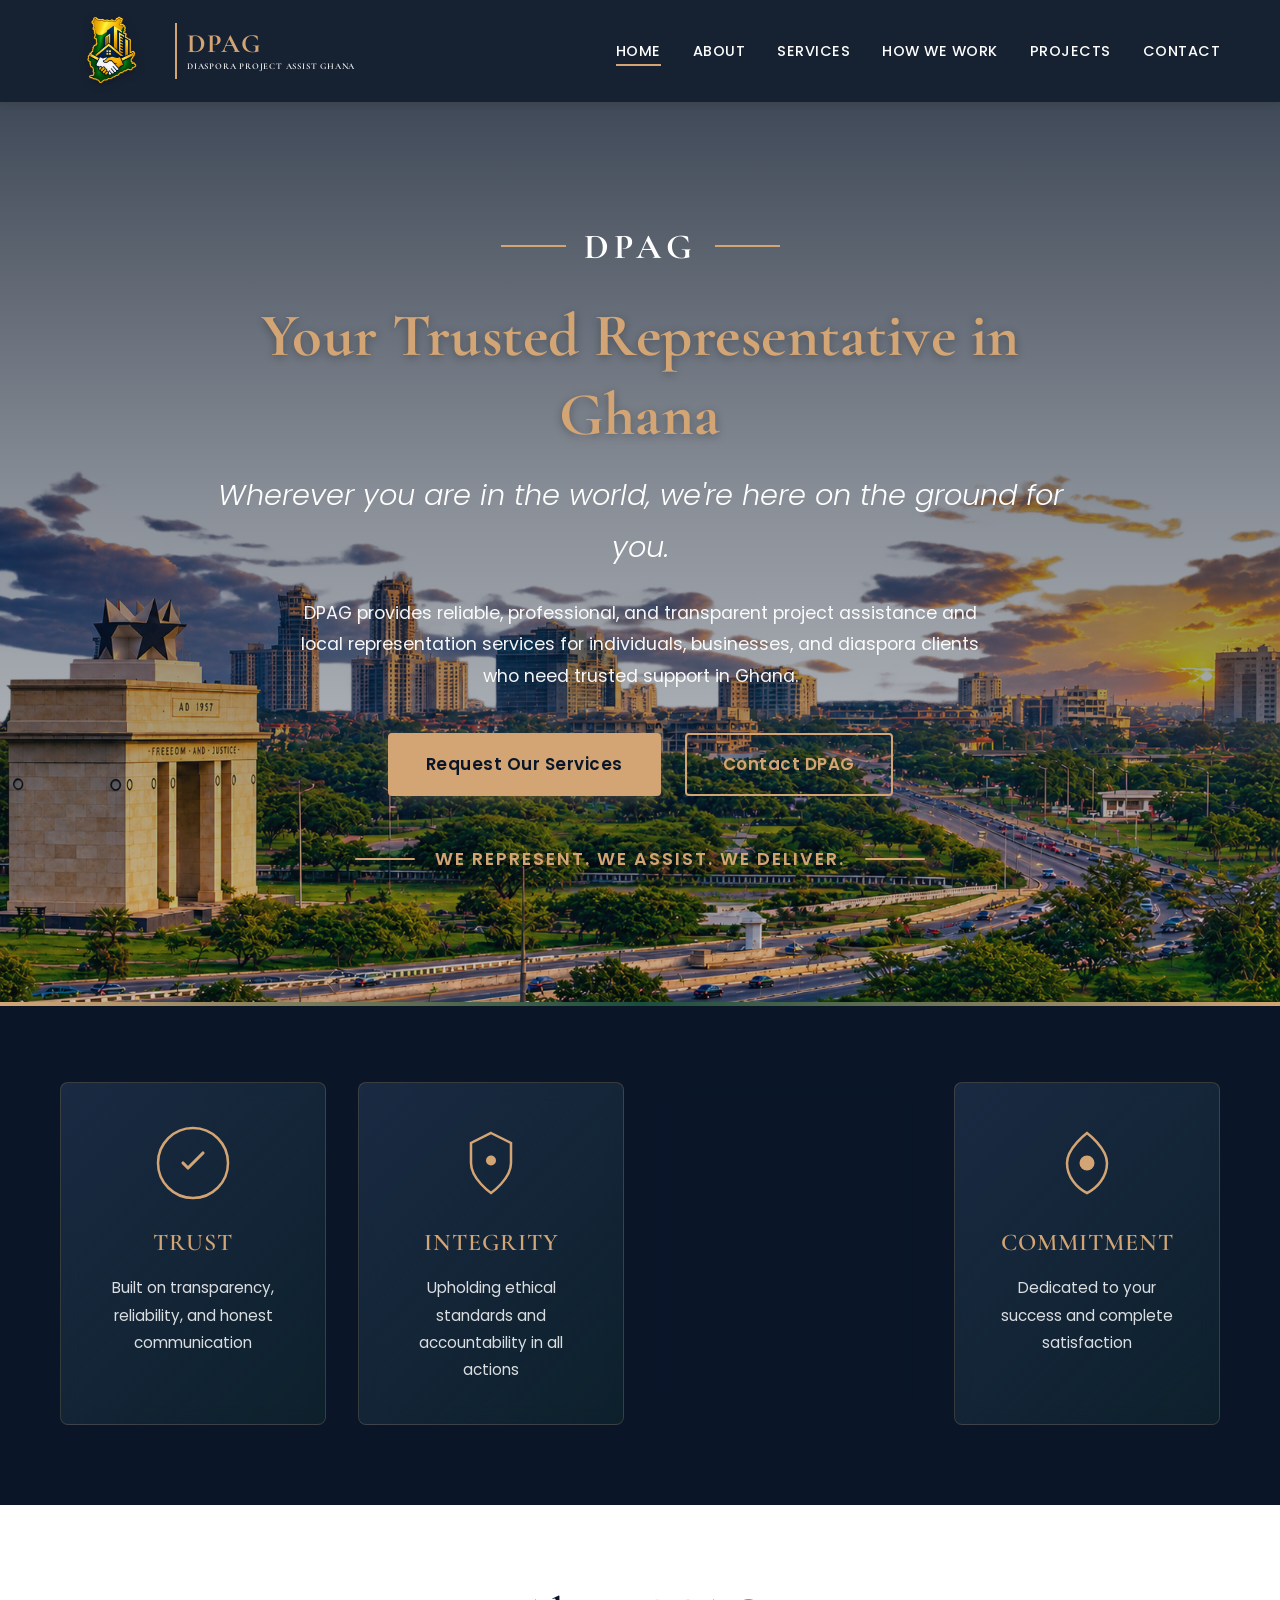
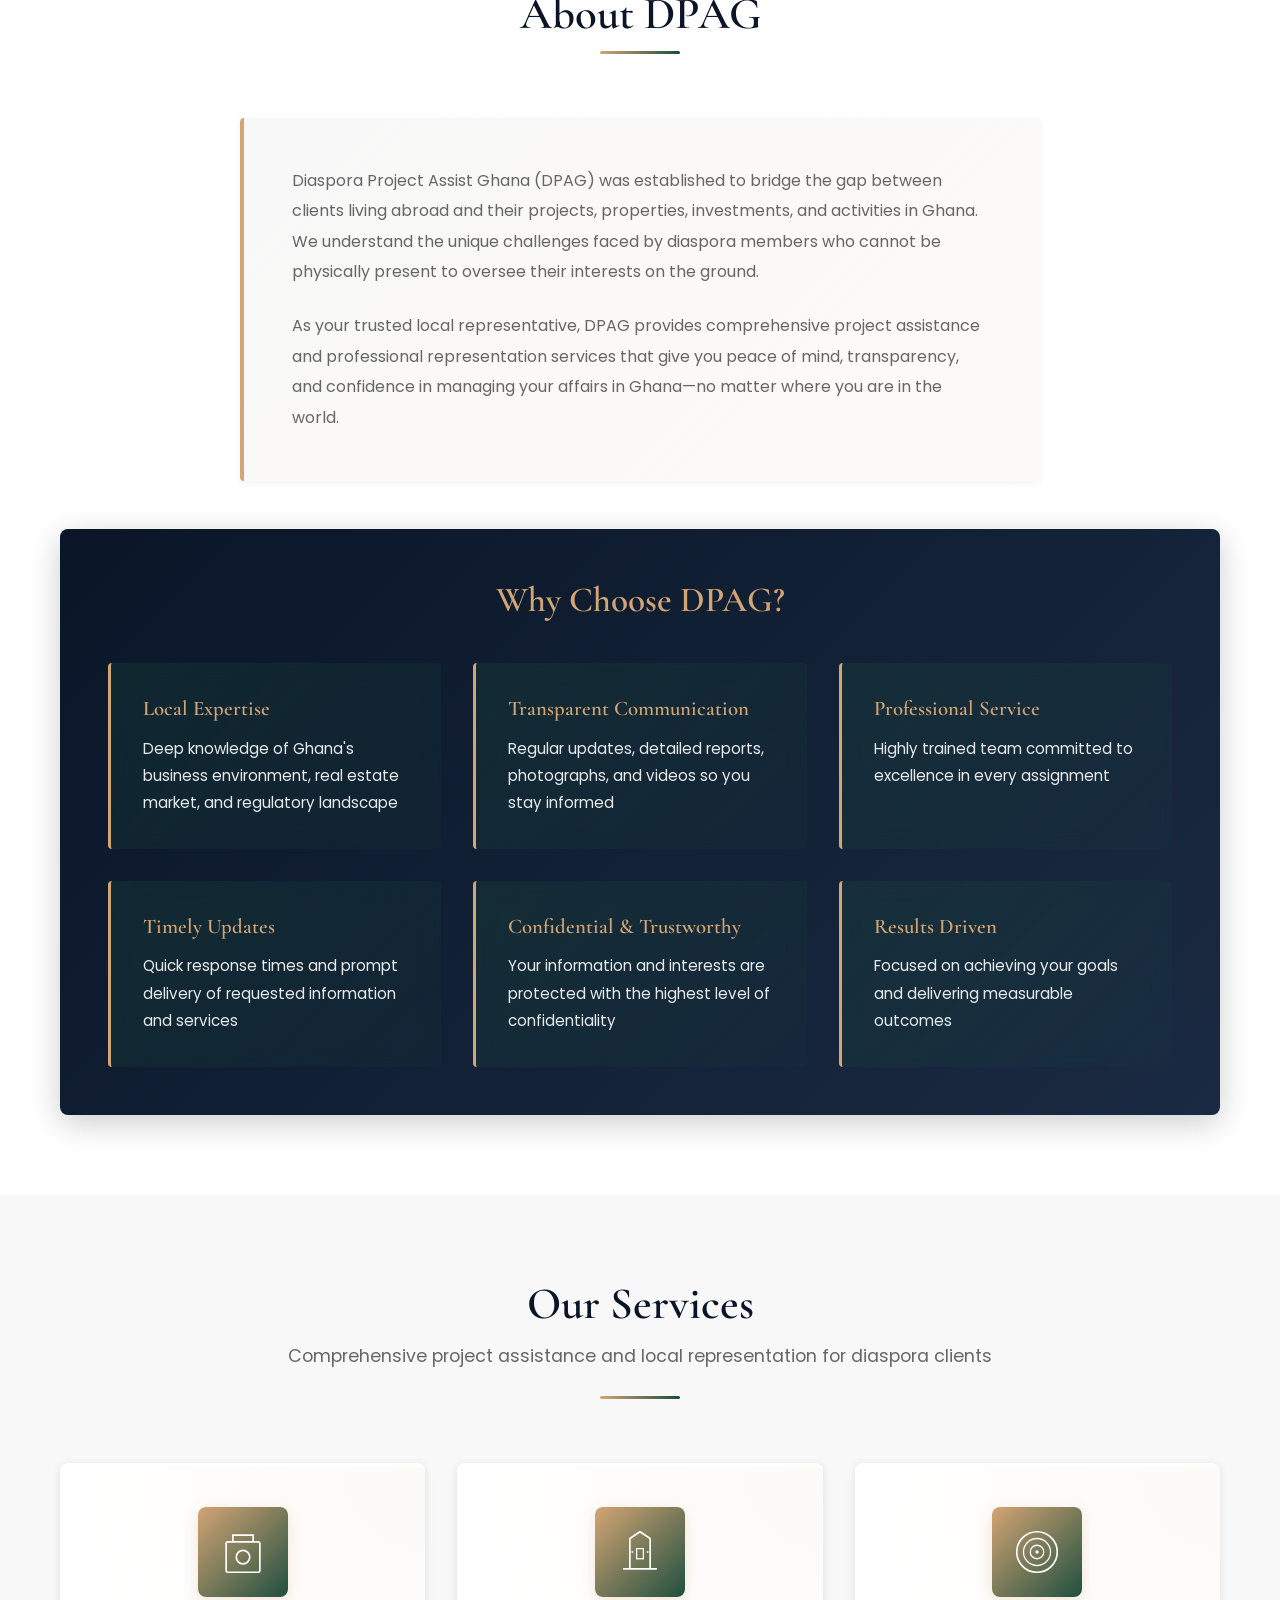
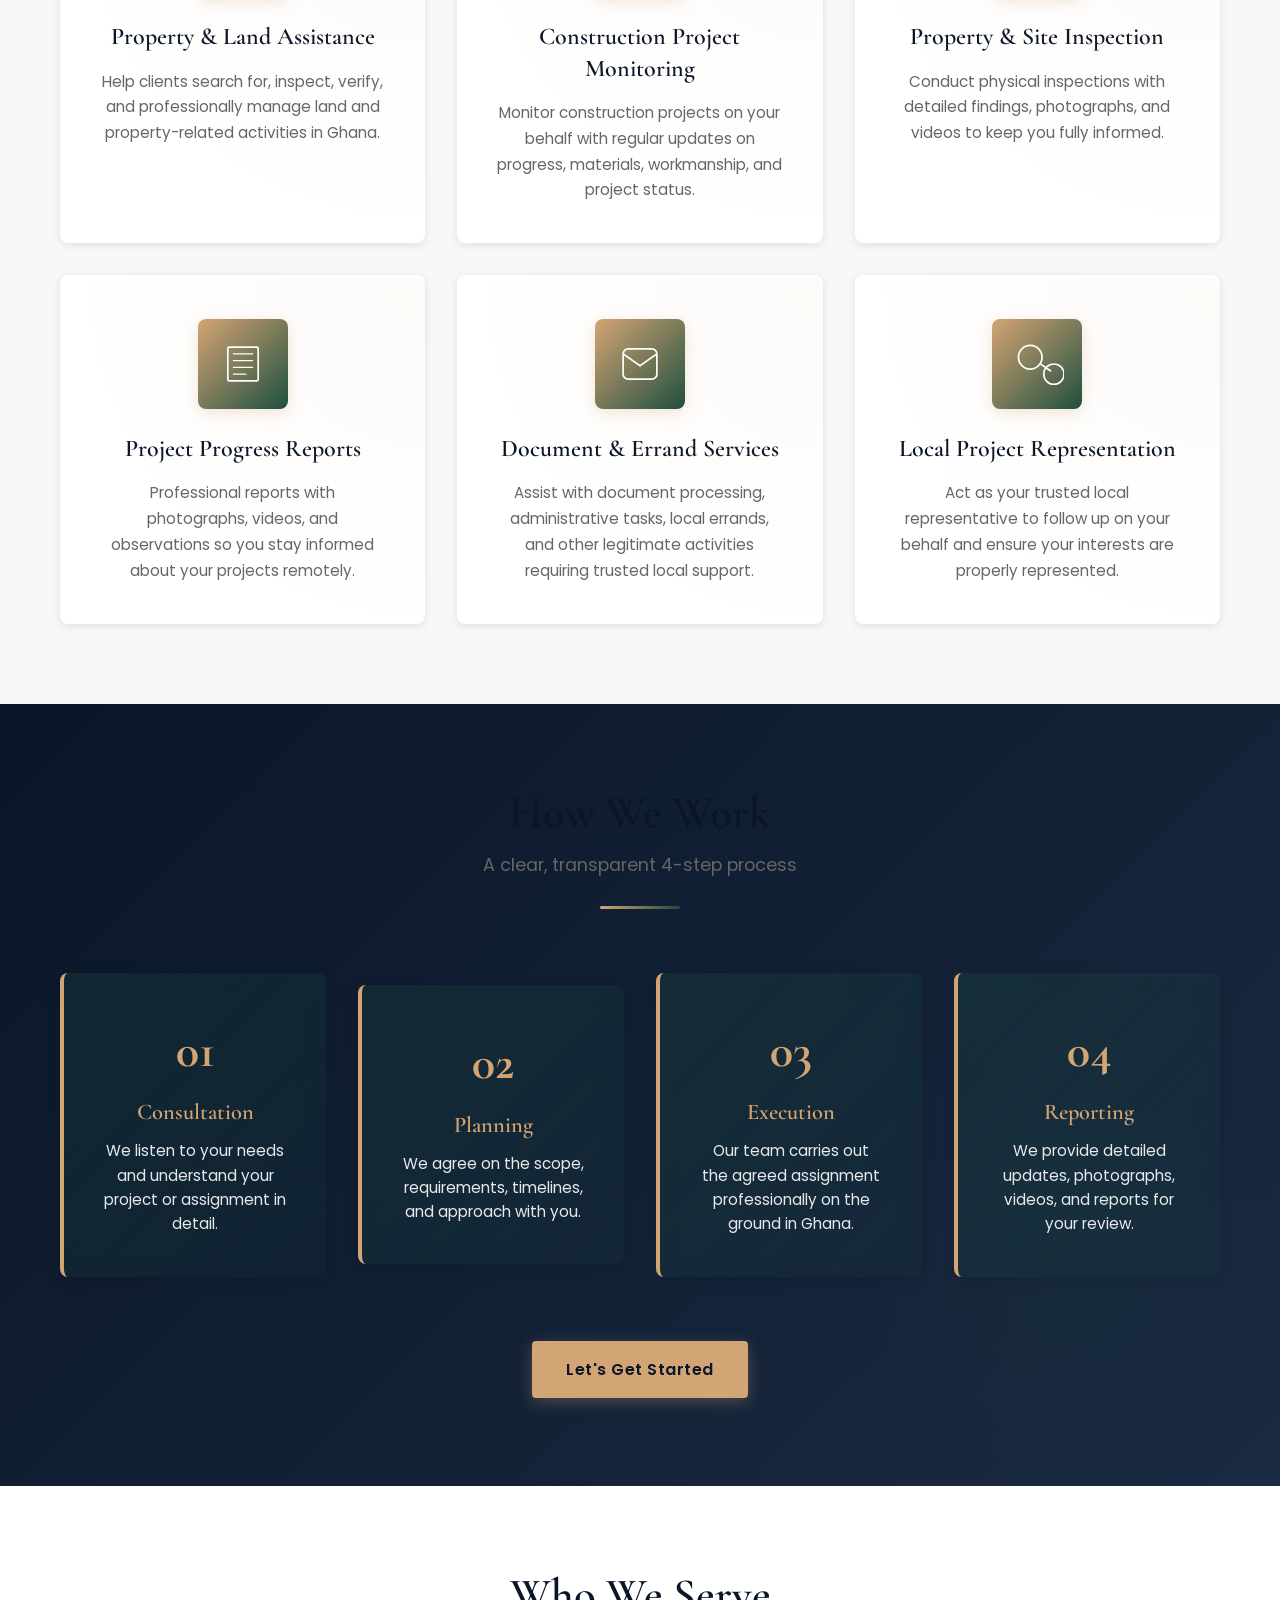
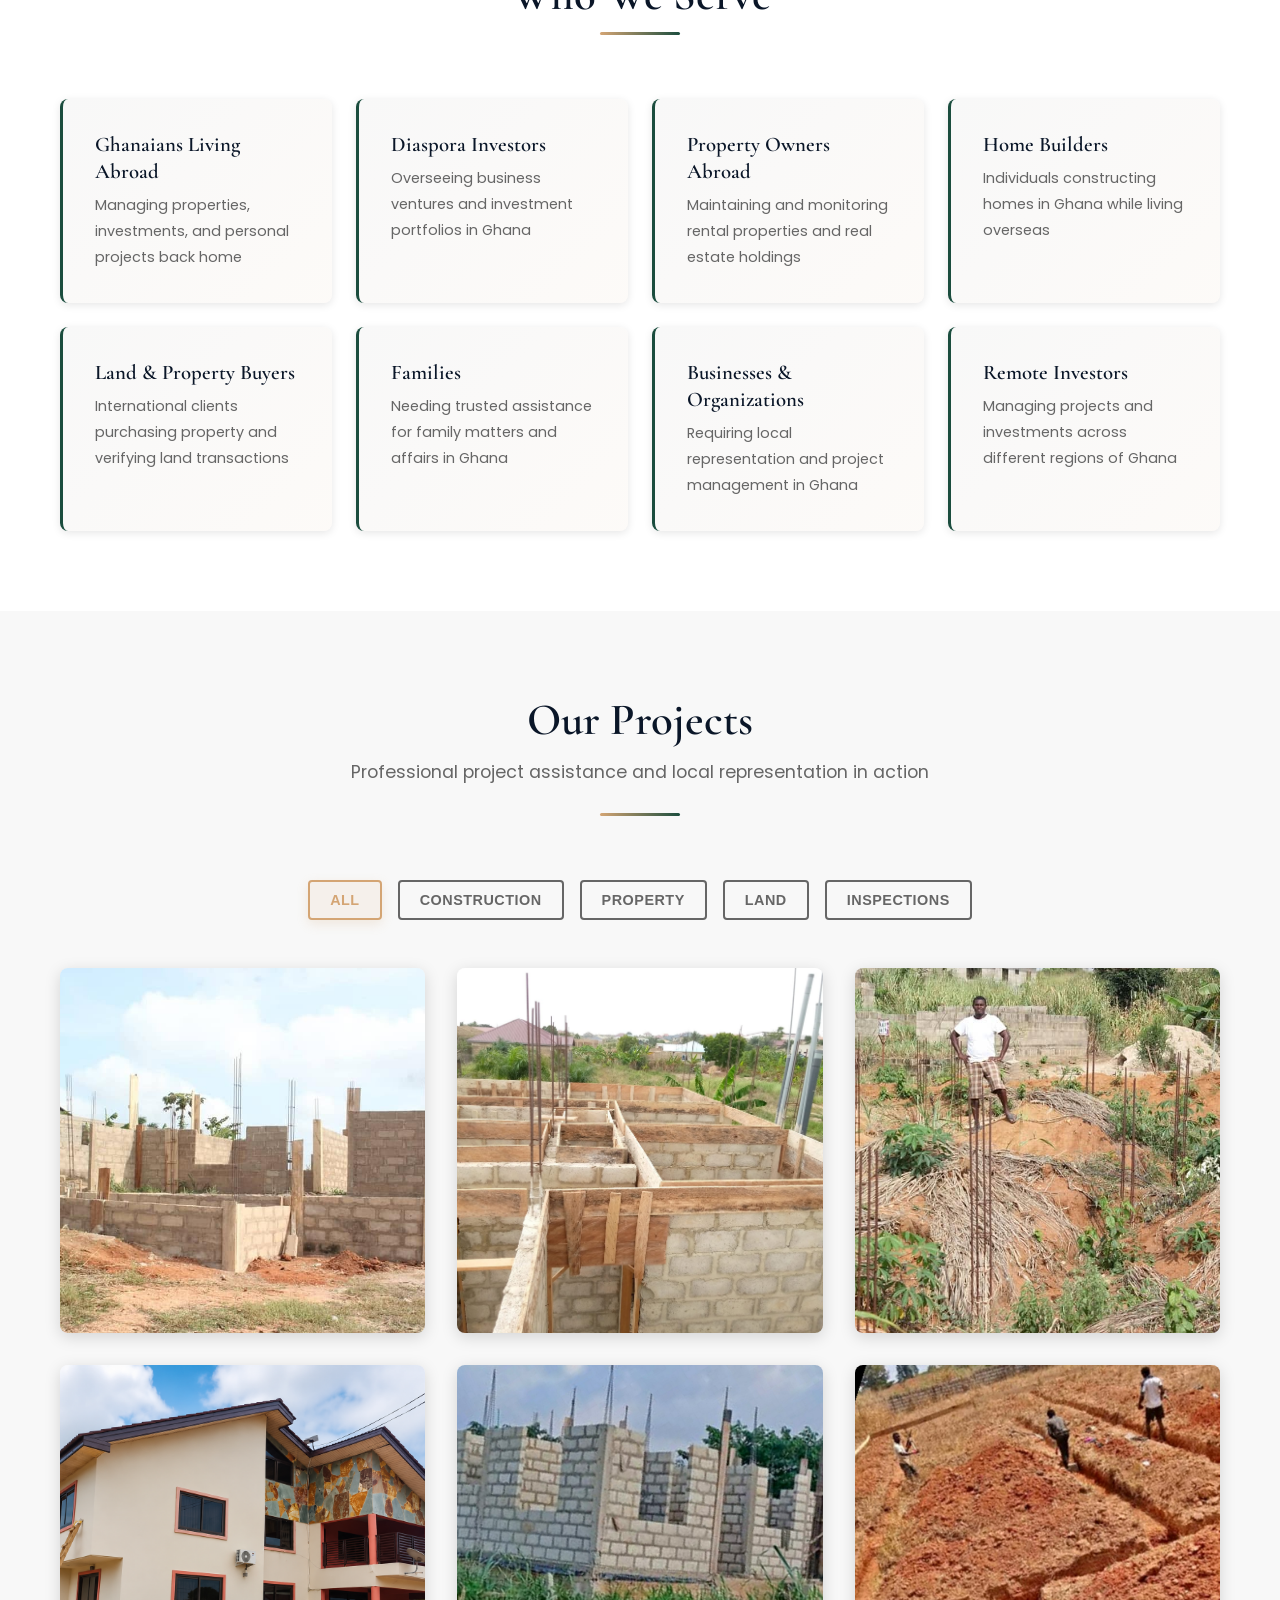
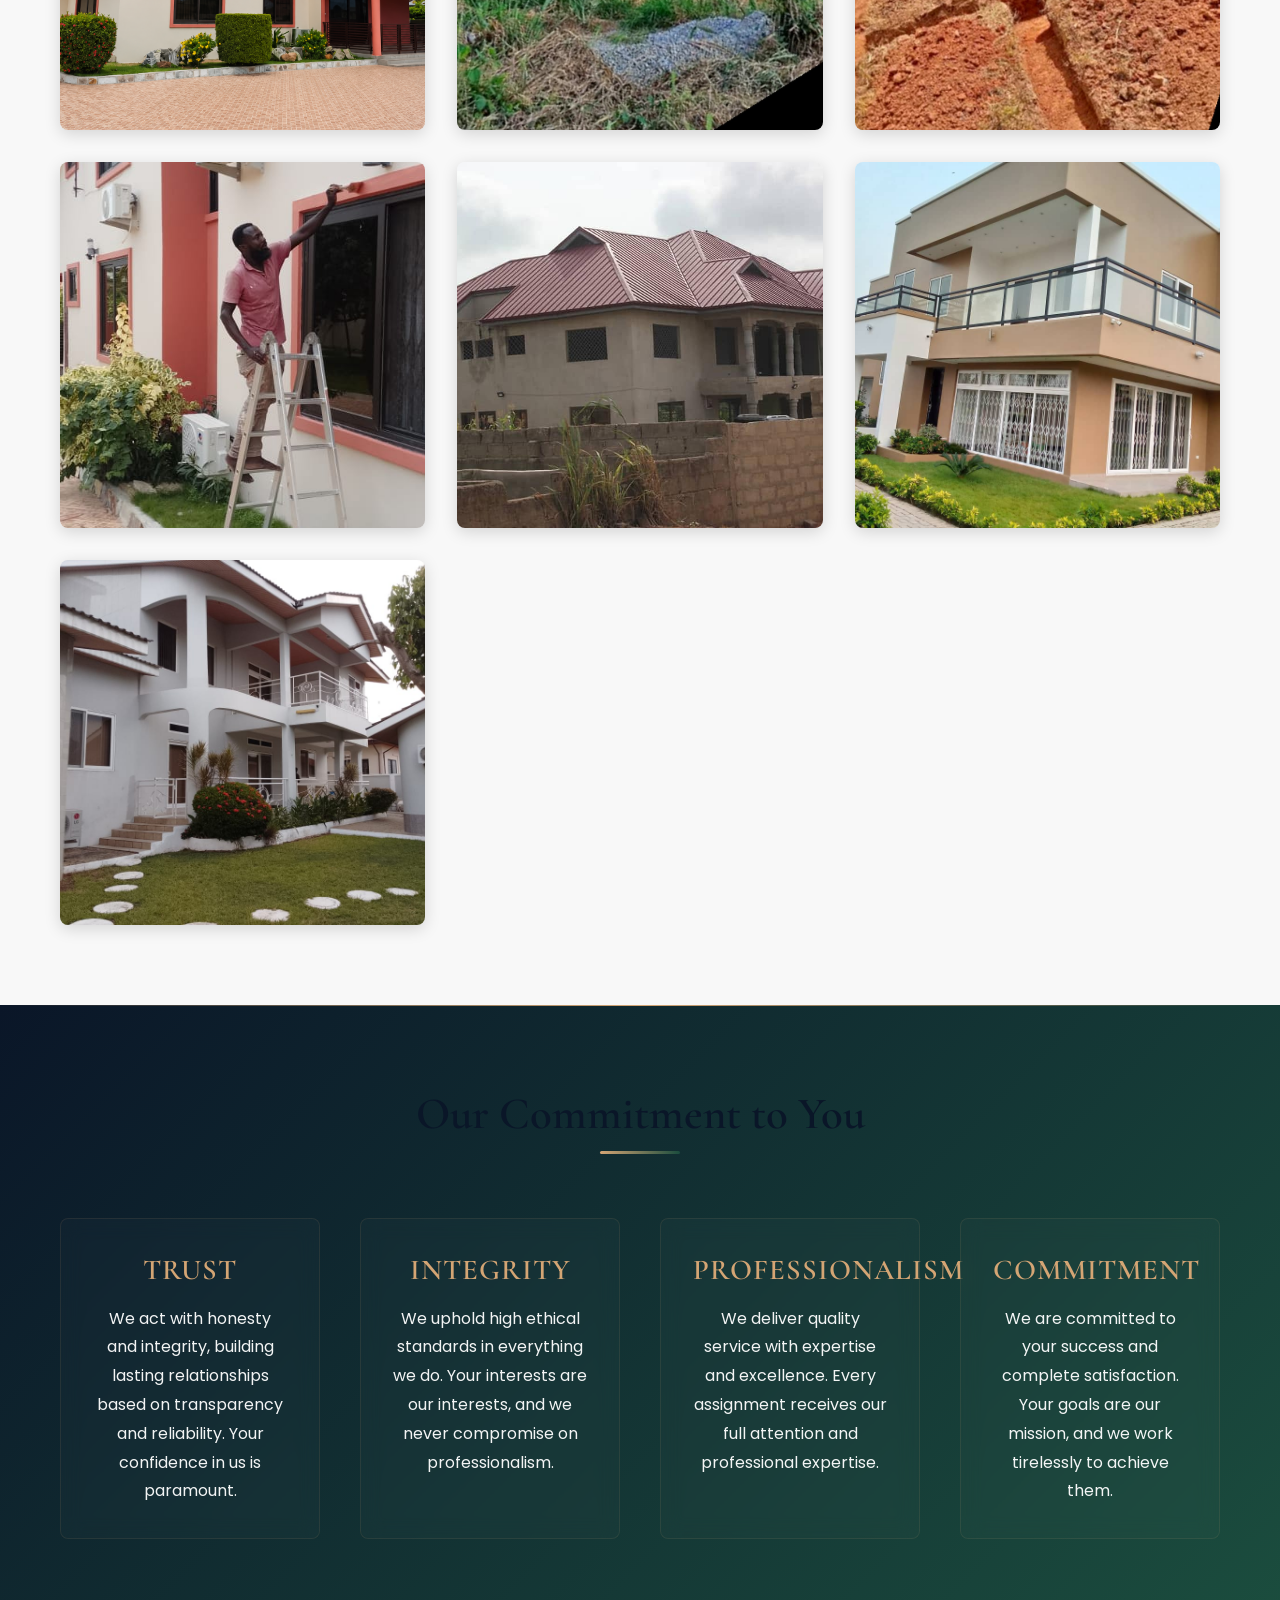
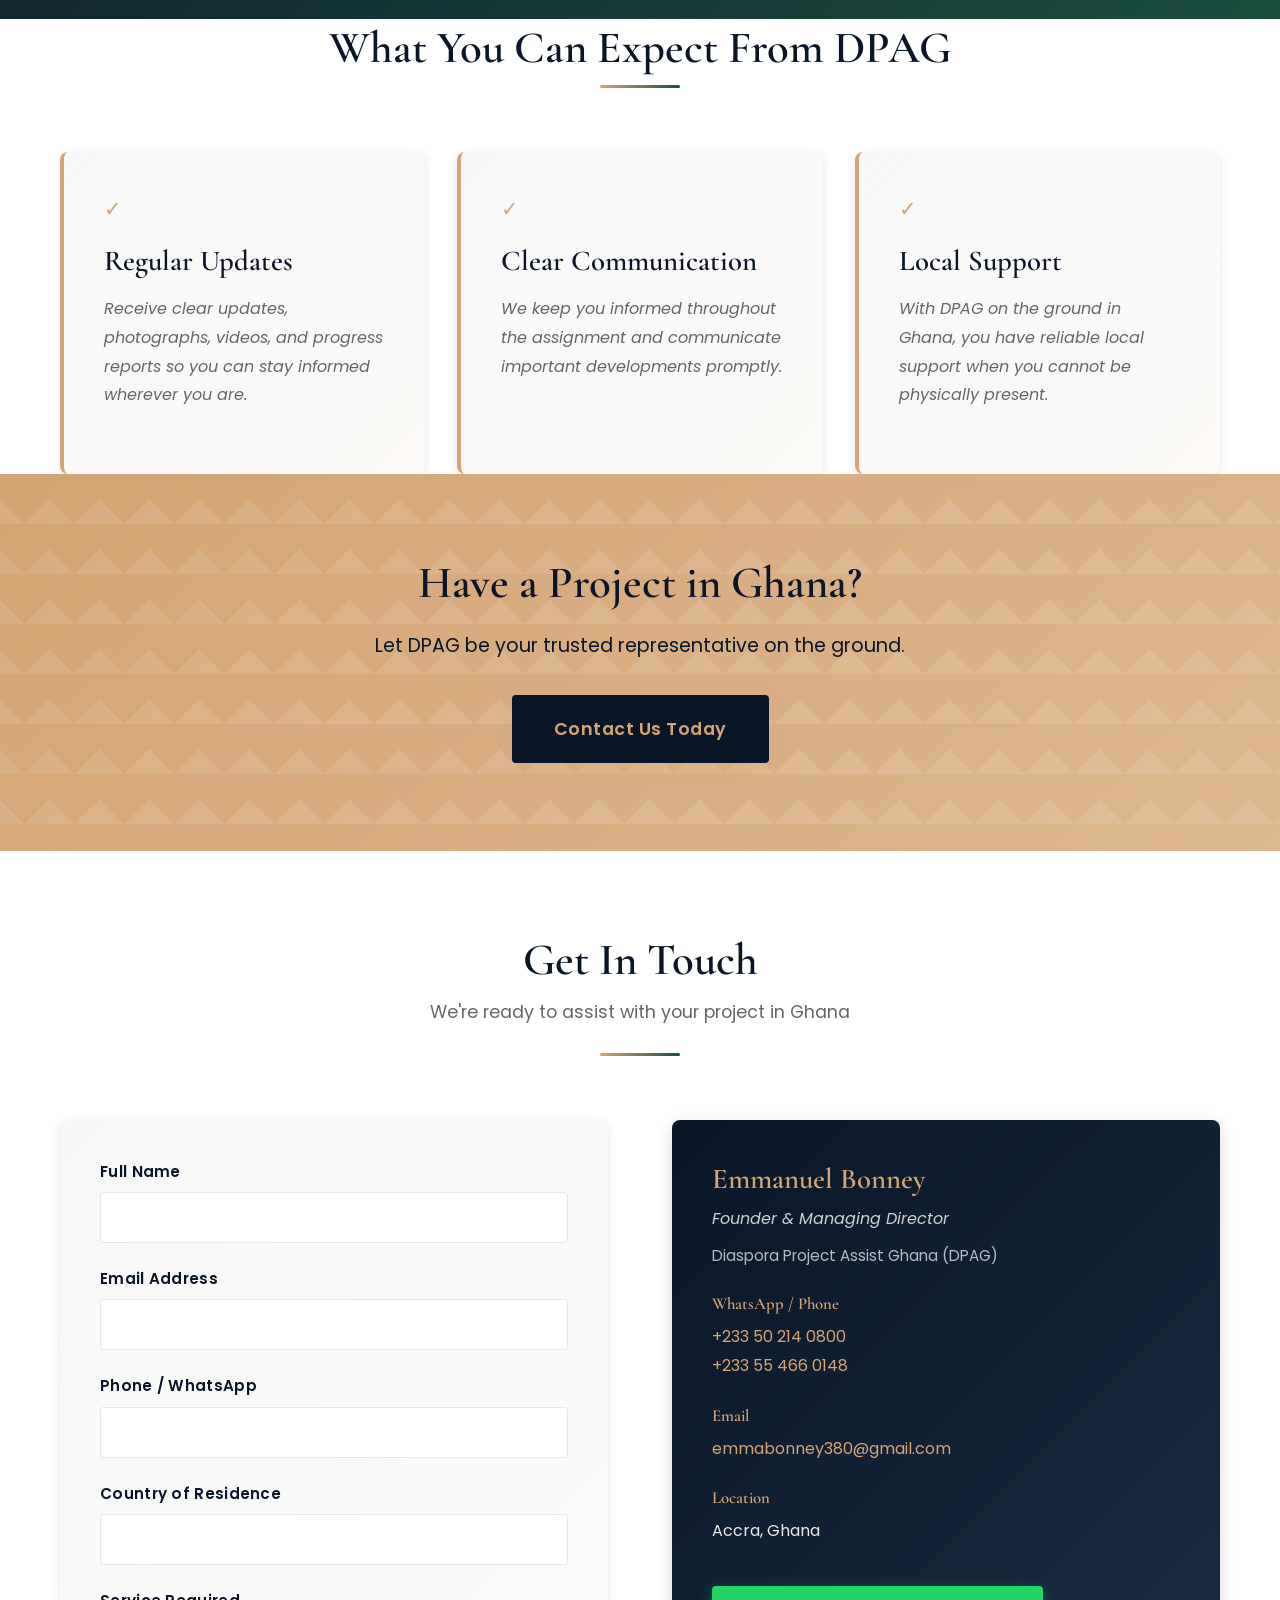
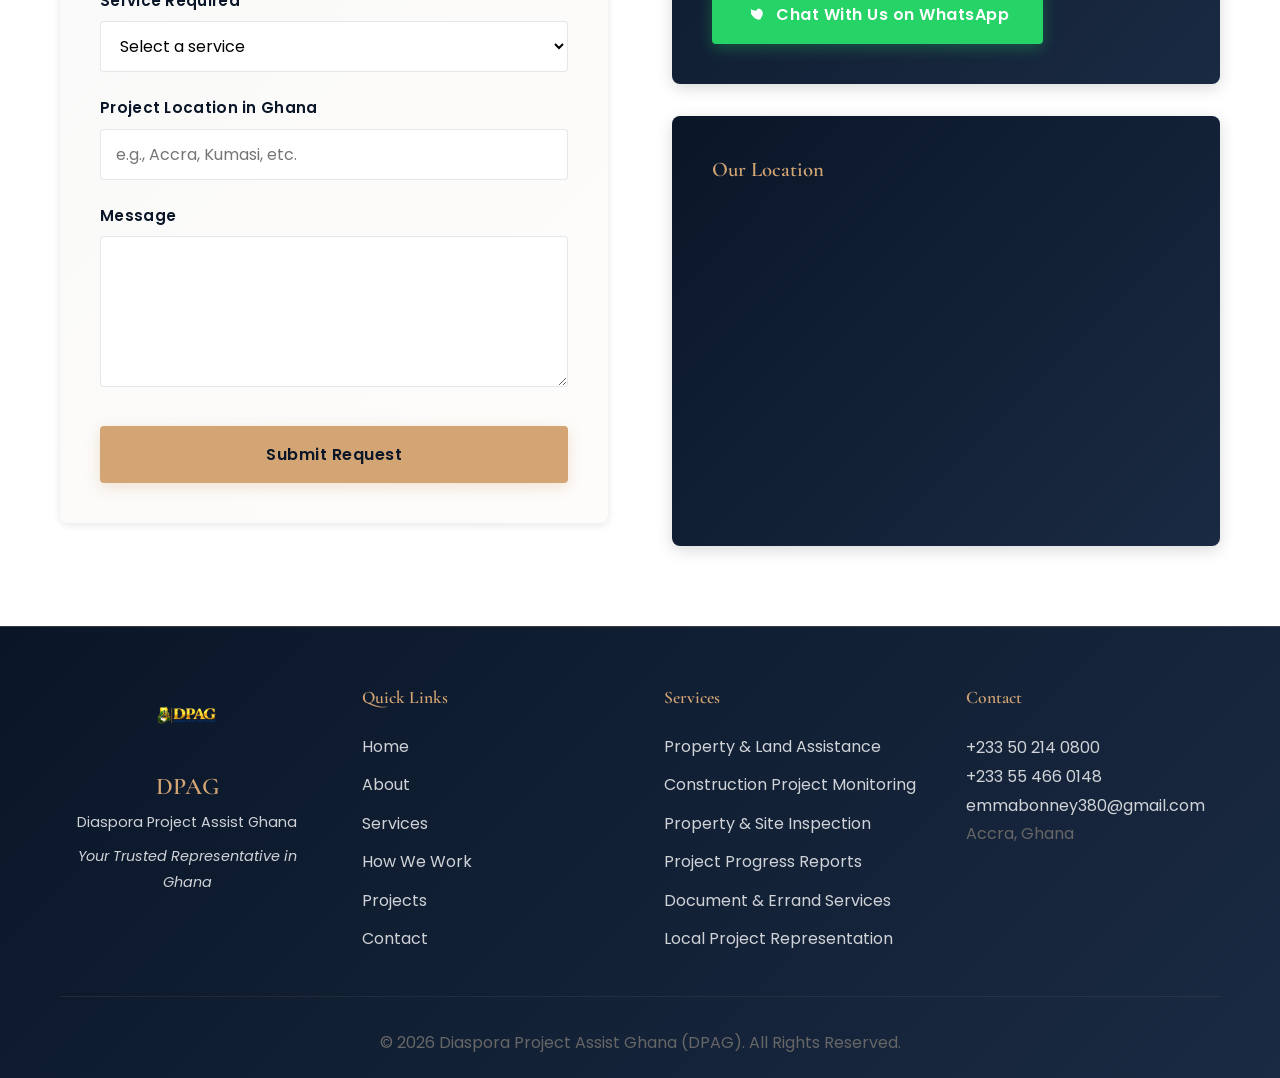
<file: index.html>
<!DOCTYPE html>
<html lang="en">
<head>
    <meta charset="UTF-8">
    <meta name="viewport" content="width=device-width, initial-scale=1.0">
    <meta name="description" content="DPAG - Your Trusted Representative in Ghana. Professional project assistance and local representation for diaspora clients.">
    <meta name="keywords" content="Ghana, diaspora, project assistance, property management, local representation, construction monitoring">
    <meta name="author" content="DPAG - Diaspora Project Assist Ghana">
    
    <!-- Open Graph / Facebook -->
    <meta property="og:type" content="website">
    <meta property="og:url" content="https://emmabonney380-art.github.io/dpag-website/">
    <meta property="og:title" content="DPAG - Your Trusted Representative in Ghana">
    <meta property="og:description" content="Professional project assistance and local representation services for diaspora clients in Ghana.">
    <meta property="og:image" content="https://emmabonney380-art.github.io/dpag-website/assets/dpag-og-image.jpg">
    
    <!-- Twitter -->
    <meta property="twitter:card" content="summary_large_image">
    <meta property="twitter:url" content="https://emmabonney380-art.github.io/dpag-website/">
    <meta property="twitter:title" content="DPAG - Your Trusted Representative in Ghana">
    <meta property="twitter:description" content="Professional project assistance and local representation services for diaspora clients in Ghana.">
    <meta property="twitter:image" content="https://emmabonney380-art.github.io/dpag-website/assets/dpag-og-image.jpg">
    
    <title>DPAG - Your Trusted Representative in Ghana</title>
    <link rel="icon" type="image/x-icon" href="assets/favicon.ico">
    <link rel="stylesheet" href="styles.css">
    <link rel="preconnect" href="https://fonts.googleapis.com">
    <link rel="preconnect" href="https://fonts.gstatic.com" crossorigin>
    <link href="https://fonts.googleapis.com/css2?family=Cormorant+Garamond:wght@400;600;700&family=Poppins:wght@300;400;500;600;700&display=swap" rel="stylesheet">
</head>
<body>
    <!-- Navigation -->
    <nav class="navbar">
        <div class="container">
            <div class="navbar-content">
              <div class="logo"> 
<img src="logo/new transparent logo.png" alt="Ghana Map" class="logo-img">
    <span class="logo-divider"></span>
    <div class="logo-name">
        <span class="logo-text">DPAG</span>
        <span class="logo-tagline">DIASPORA PROJECT ASSIST GHANA</span>
    </div>
</div>               
                
                 <button class="menu-toggle" id="menuToggle">
                    <span></span>
                    <span></span>
                    <span></span>
                </button>
                <ul class="nav-menu" id="navMenu">
                    <li><a href="#home">Home</a></li>
                    <li><a href="#about">About</a></li>
                    <li><a href="#services">Services</a></li>
                    <li><a href="#process">How We Work</a></li>
                    <li><a href="#gallery">Projects</a></li>
                    <li><a href="#contact">Contact</a></li>
                </ul>
            </div>
        </div>
    </nav>

    <!-- Hero Section -->
    <section id="home" class="hero">
        <div class="hero-background">
<img src="assets/Ghana-cityscape-transparent.png" alt="Modern Ghanaian cityscape" class="hero-image">
            <div class="hero-overlay"></div>
        </div>
        <div class="container">
            <div class="hero-content">
               <div class="hero-logo-section">
    <span class="hero-line"></span>
    <span class="hero-logo-text">DPAG</span>
    <span class="hero-line"></span>
</div>                
    <h1 class="hero-headline">Your Trusted Representative in Ghana</h1>
     <p class="hero-subheadline">Wherever you are in the world, we're here on the ground for you.</p>
    <p class="hero-description">
                    DPAG provides reliable, professional, and transparent project assistance and local representation services for individuals, businesses, and diaspora clients who need trusted support in Ghana.
                </p>
                <div class="hero-ctas">
                    <a href="#contact" class="btn btn-primary">Request Our Services</a>
                    <a href="#contact" class="btn btn-secondary">Contact DPAG</a>
                </div>
                <div class="trust-statement">
                    <div class="gold-line"></div>
                    <p>WE REPRESENT. WE ASSIST. WE DELIVER.</p>
                    <div class="gold-line"></div>
                </div>
            </div>
        </div>
    </section>

    <!-- Trust Values Section -->
    <section class="trust-values">
        <div class="container">
            <div class="values-grid">
                <div class="value-card">
                    <div class="value-icon trust-icon">
                        <svg viewBox="0 0 64 64" fill="none" xmlns="http://www.w3.org/2000/svg">
                            <circle cx="32" cy="32" r="28" stroke="currentColor" stroke-width="2"/>
                            <path d="M24 32L28 36L40 24" stroke="currentColor" stroke-width="2.5" stroke-linecap="round" stroke-linejoin="round"/>
                        </svg>
                    </div>
                    <h3>TRUST</h3>
                    <p>Built on transparency, reliability, and honest communication</p>
                </div>
                <div class="value-card">
                    <div class="value-icon integrity-icon">
                        <svg viewBox="0 0 64 64" fill="none" xmlns="http://www.w3.org/2000/svg">
                            <path d="M32 8L48 16V32C48 44.8 32 56 32 56C32 56 16 44.8 16 32V16L32 8Z" stroke="currentColor" stroke-width="2"/>
                            <circle cx="32" cy="30" r="4" fill="currentColor"/>
                        </svg>
                    </div>
                    <h3>INTEGRITY</h3>
                    <p>Upholding ethical standards and accountability in all actions</p>
                </div>
                <div class="value-card">
                    <div class="value-icon professionalism-icon">
                        <svg viewBox="0 0 64 64" fill="none" xmlns="http://www.w3.org/2000/svg">
                            <path d="M32 8L48 16V48H16V16L32 8Z" stroke="currentColor" stroke-width="2"/>
                            <line x1="24" y1="28" x2="40" y2="28" stroke="currentColor" stroke-width="1.5"/>
                            <line x1="24" y1="36" x2="40" y2="36" stroke="currentColor" stroke-width="1.5"/>
                            <line x1="24" y1="44" x2="32" y2="44" stroke="currentColor" stroke-width="1.5"/>
                        </svg>
                    </div>
                    <h3>PROFESSIONALISM</h3>
                    <p>Delivering quality service with expertise and excellence</p>
                </div>
                <div class="value-card">
                    <div class="value-icon commitment-icon">
                        <svg viewBox="0 0 64 64" fill="none" xmlns="http://www.w3.org/2000/svg">
                            <path d="M32 8C32 8 16 20 16 32C16 43.05 23.72 52 32 56C40.28 52 48 43.05 48 32C48 20 32 8 32 8Z" stroke="currentColor" stroke-width="2"/>
                            <circle cx="32" cy="32" r="6" fill="currentColor"/>
                        </svg>
                    </div>
                    <h3>COMMITMENT</h3>
                    <p>Dedicated to your success and complete satisfaction</p>
                </div>
            </div>
        </div>
    </section>

    <!-- About Section -->
    <section id="about" class="about">
        <div class="container">
            <div class="section-header">
                <h2>About DPAG</h2>
                <div class="header-accent"></div>
            </div>
            
            <div class="about-content">
                <div class="about-text">
                    <p>
                        Diaspora Project Assist Ghana (DPAG) was established to bridge the gap between clients living abroad and their projects, properties, investments, and activities in Ghana. We understand the unique challenges faced by diaspora members who cannot be physically present to oversee their interests on the ground.
                    </p>
                    <p>
                        As your trusted local representative, DPAG provides comprehensive project assistance and professional representation services that give you peace of mind, transparency, and confidence in managing your affairs in Ghana—no matter where you are in the world.
                    </p>
                </div>
            </div>

            <div class="why-choose">
                <h3>Why Choose DPAG?</h3>
                <div class="choose-grid">
                    <div class="choose-item">
                        <h4>Local Expertise</h4>
                        <p>Deep knowledge of Ghana's business environment, real estate market, and regulatory landscape</p>
                    </div>
                    <div class="choose-item">
                        <h4>Transparent Communication</h4>
                        <p>Regular updates, detailed reports, photographs, and videos so you stay informed</p>
                    </div>
                    <div class="choose-item">
                        <h4>Professional Service</h4>
                        <p>Highly trained team committed to excellence in every assignment</p>
                    </div>
                    <div class="choose-item">
                        <h4>Timely Updates</h4>
                        <p>Quick response times and prompt delivery of requested information and services</p>
                    </div>
                    <div class="choose-item">
                        <h4>Confidential & Trustworthy</h4>
                        <p>Your information and interests are protected with the highest level of confidentiality</p>
                    </div>
                    <div class="choose-item">
                        <h4>Results Driven</h4>
                        <p>Focused on achieving your goals and delivering measurable outcomes</p>
                    </div>
                </div>
            </div>
        </div>
    </section>

    <!-- Services Section -->
    <section id="services" class="services">
        <div class="container">
            <div class="section-header">
                <h2>Our Services</h2>
                <p class="section-subtitle">Comprehensive project assistance and local representation for diaspora clients</p>
                <div class="header-accent"></div>
            </div>

            <div class="services-grid">
                <div class="service-card">
                    <div class="service-icon">
                        <svg viewBox="0 0 64 64" fill="none" xmlns="http://www.w3.org/2000/svg">
                            <rect x="12" y="20" width="40" height="36" stroke="currentColor" stroke-width="2" rx="2"/>
                            <path d="M20 20V12H44V20" stroke="currentColor" stroke-width="2"/>
                            <circle cx="32" cy="38" r="8" stroke="currentColor" stroke-width="2"/>
                        </svg>
                    </div>
                    <h3>Property & Land Assistance</h3>
                    <p>Help clients search for, inspect, verify, and professionally manage land and property-related activities in Ghana.</p>
                </div>

                <div class="service-card">
                    <div class="service-icon">
                        <svg viewBox="0 0 64 64" fill="none" xmlns="http://www.w3.org/2000/svg">
                            <path d="M12 52H52M20 52V16L32 8L44 16V52" stroke="currentColor" stroke-width="2" stroke-linejoin="round"/>
                            <rect x="28" y="28" width="8" height="12" stroke="currentColor" stroke-width="1.5"/>
                            <line x1="24" y1="32" x2="22" y2="32" stroke="currentColor" stroke-width="1.5"/>
                            <line x1="40" y1="32" x2="42" y2="32" stroke="currentColor" stroke-width="1.5"/>
                        </svg>
                    </div>
                    <h3>Construction Project Monitoring</h3>
                    <p>Monitor construction projects on your behalf with regular updates on progress, materials, workmanship, and project status.</p>
                </div>

                <div class="service-card">
                    <div class="service-icon">
                        <svg viewBox="0 0 64 64" fill="none" xmlns="http://www.w3.org/2000/svg">
                            <circle cx="32" cy="32" r="24" stroke="currentColor" stroke-width="2"/>
                            <circle cx="32" cy="32" r="16" stroke="currentColor" stroke-width="1.5"/>
                            <circle cx="32" cy="32" r="8" stroke="currentColor" stroke-width="1.5"/>
                            <circle cx="32" cy="32" r="2" fill="currentColor"/>
                        </svg>
                    </div>
                    <h3>Property & Site Inspection</h3>
                    <p>Conduct physical inspections with detailed findings, photographs, and videos to keep you fully informed.</p>
                </div>

                <div class="service-card">
                    <div class="service-icon">
                        <svg viewBox="0 0 64 64" fill="none" xmlns="http://www.w3.org/2000/svg">
                            <rect x="14" y="12" width="36" height="40" stroke="currentColor" stroke-width="2" rx="2"/>
                            <line x1="20" y1="20" x2="44" y2="20" stroke="currentColor" stroke-width="1.5"/>
                            <line x1="20" y1="28" x2="44" y2="28" stroke="currentColor" stroke-width="1.5"/>
                            <line x1="20" y1="36" x2="44" y2="36" stroke="currentColor" stroke-width="1.5"/>
                            <line x1="20" y1="44" x2="36" y2="44" stroke="currentColor" stroke-width="1.5"/>
                        </svg>
                    </div>
                    <h3>Project Progress Reports</h3>
                    <p>Professional reports with photographs, videos, and observations so you stay informed about your projects remotely.</p>
                </div>

                <div class="service-card">
                    <div class="service-icon">
                        <svg viewBox="0 0 64 64" fill="none" xmlns="http://www.w3.org/2000/svg">
                            <path d="M12 20C12 16.69 14.69 14 18 14H46C49.31 14 52 16.69 52 20V44C52 47.31 49.31 50 46 50H18C14.69 50 12 47.31 12 44V20Z" stroke="currentColor" stroke-width="2"/>
                            <path d="M12 20L32 34L52 20" stroke="currentColor" stroke-width="2" stroke-linejoin="round"/>
                        </svg>
                    </div>
                    <h3>Document & Errand Services</h3>
                    <p>Assist with document processing, administrative tasks, local errands, and other legitimate activities requiring trusted local support.</p>
                </div>

                <div class="service-card">
                    <div class="service-icon">
                        <svg viewBox="0 0 64 64" fill="none" xmlns="http://www.w3.org/2000/svg">
                            <circle cx="24" cy="24" r="14" stroke="currentColor" stroke-width="2"/>
                            <circle cx="52" cy="44" r="12" stroke="currentColor" stroke-width="2"/>
                            <path d="M36 32L48 40" stroke="currentColor" stroke-width="2" stroke-linecap="round"/>
                        </svg>
                    </div>
                    <h3>Local Project Representation</h3>
                    <p>Act as your trusted local representative to follow up on your behalf and ensure your interests are properly represented.</p>
                </div>
            </div>
        </div>
    </section>

    <!-- Process Section -->
    <section id="process" class="process">
        <div class="container">
            <div class="section-header">
                <h2>How We Work</h2>
                <p class="section-subtitle">A clear, transparent 4-step process</p>
                <div class="header-accent"></div>
            </div>

            <div class="process-steps">
                <div class="process-step">
                    <div class="step-number">01</div>
                    <h3>Consultation</h3>
                    <p>We listen to your needs and understand your project or assignment in detail.</p>
                </div>

                <div class="process-connector"></div>

                <div class="process-step">
                    <div class="step-number">02</div>
                    <h3>Planning</h3>
                    <p>We agree on the scope, requirements, timelines, and approach with you.</p>
                </div>

                <div class="process-connector"></div>

                <div class="process-step">
                    <div class="step-number">03</div>
                    <h3>Execution</h3>
                    <p>Our team carries out the agreed assignment professionally on the ground in Ghana.</p>
                </div>

                <div class="process-connector"></div>

                <div class="process-step">
                    <div class="step-number">04</div>
                    <h3>Reporting</h3>
                    <p>We provide detailed updates, photographs, videos, and reports for your review.</p>
                </div>
            </div>

            <div class="process-cta">
                <a href="#contact" class="btn btn-primary">Let's Get Started</a>
            </div>
        </div>
    </section>

    <!-- Who We Serve Section -->
    <section class="who-we-serve">
        <div class="container">
            <div class="section-header">
                <h2>Who We Serve</h2>
                <div class="header-accent"></div>
            </div>

            <div class="serve-grid">
                <div class="serve-item">
                    <h4>Ghanaians Living Abroad</h4>
                    <p>Managing properties, investments, and personal projects back home</p>
                </div>
                <div class="serve-item">
                    <h4>Diaspora Investors</h4>
                    <p>Overseeing business ventures and investment portfolios in Ghana</p>
                </div>
                <div class="serve-item">
                    <h4>Property Owners Abroad</h4>
                    <p>Maintaining and monitoring rental properties and real estate holdings</p>
                </div>
                <div class="serve-item">
                    <h4>Home Builders</h4>
                    <p>Individuals constructing homes in Ghana while living overseas</p>
                </div>
                <div class="serve-item">
                    <h4>Land & Property Buyers</h4>
                    <p>International clients purchasing property and verifying land transactions</p>
                </div>
                <div class="serve-item">
                    <h4>Families</h4>
                    <p>Needing trusted assistance for family matters and affairs in Ghana</p>
                </div>
                <div class="serve-item">
                    <h4>Businesses & Organizations</h4>
                    <p>Requiring local representation and project management in Ghana</p>
                </div>
                <div class="serve-item">
                    <h4>Remote Investors</h4>
                    <p>Managing projects and investments across different regions of Ghana</p>
                </div>
            </div>
        </div>
    </section>

    <!-- Gallery Section -->
   <section id="gallery" class="gallery">
    <div class="container">
        <div class="section-header">
            <h2>Our Projects</h2>
            <p class="section-subtitle">Professional project assistance and local representation in action</p>
            <div class="header-accent"></div>
        </div>


    <div class="gallery-filters">
        <button class="filter-btn active" data-filter="all">All</button>
        <button class="filter-btn" data-filter="construction">Construction</button>
        <button class="filter-btn" data-filter="property">Property</button>
        <button class="filter-btn" data-filter="land">Land</button>
        <button class="filter-btn" data-filter="inspections">Inspections</button>
    </div>

    <div class="gallery-grid">

        <!-- Construction 1 -->
        <div class="gallery-item" data-category="construction">
            <img src="assets/construction-project-1.jpg" alt="Construction project monitoring">
            <div class="gallery-overlay">
                <p>Construction Project Monitoring</p>
            </div>
        </div>

     <!-- Construction 2 -->
    <div class="gallery-item" data-category="construction">
         <img src="assets/construction-project-2.jpg" alt="Construction progress">
         <div class="gallery-overlay">
              <p>Construction Progress Monitoring</p>
        </div>
     </div>        
       
        <!-- Land 1 -->
        <div class="gallery-item" data-category="land">
            <img src="assets/land-site-inspection.jpg" alt="Land and site inspection">
            <div class="gallery-overlay">
                <p>Land Verification</p>
            </div>
        </div>

    <!-- Property 2 -->

        
        <!-- Construction 3 -->
        <div class="gallery-item" data-category="construction">
            <img src="assets/construction-project-3.png" alt="Construction project">
            <div class="gallery-overlay">
                <p>Construction Project Monitoring</p>
            </div>
        </div>

        <!-- Property 1 -->
        

        <!-- Land 2 -->
        <div class="gallery-item" data-category="land">
            <img src="assets/gallery/land-development.jpg" alt="Land development">
            <div class="gallery-overlay">
                <p>Land Development</p>
            </div>
        </div>

    <!-- Inspection 1 -->
<div class="gallery-item" data-category="inspections">
    <img src="assets/gallery/field-inspection.jpg" alt="Field inspection">
    <div class="gallery-overlay">
        <p>Field Inspection</p>
    </div>
</div>

<!-- Construction 4 -->
<div class="gallery-item" data-category="construction">
    <img src="assets/construction-site-inspection.jpeg" alt="Construction site inspection">
    <div class="gallery-overlay">
        <p>Construction Site Inspection &amp; Monitoring</p>
    </div>
</div>

<!-- Inspection 2 -->
<div class="gallery-item" data-category="inspections">
    <img src="assets/completed-residential-project1.jpg" alt="Residential property inspection">
    <div class="gallery-overlay">
        <p>Residential Property Inspection</p>
    </div>
</div>

<!-- Inspection 3 -->
<div class="gallery-item" data-category="property">
            <img src="assets/residential-property-development.jpeg" alt="Residential property development">
            <div class="gallery-overlay">
                <p>Residential Property Development</p>
            </div>
        </div>

        <div class="gallery-item" data-category="property">
    <img src="assets/residential-property-inspection.jpeg" alt="Residential property inspection">
    <div class="gallery-overlay">
        <p>Residential Property Inspection</p>
    </div>
</div>   
    
    </div> <!-- gallery-grid -->
</div> <!-- container -->
</section>

    <!-- Commitment Section -->
    <section class="commitment">
        <div class="container">
            <div class="section-header">
                <h2>Our Commitment to You</h2>
                <div class="header-accent"></div>
            </div>

            <div class="commitment-grid">
                <div class="commitment-item">
                    <h3>Trust</h3>
                    <p>We act with honesty and integrity, building lasting relationships based on transparency and reliability. Your confidence in us is paramount.</p>
                </div>
                <div class="commitment-item">
                    <h3>Integrity</h3>
                    <p>We uphold high ethical standards in everything we do. Your interests are our interests, and we never compromise on professionalism.</p>
                </div>
                <div class="commitment-item">
                    <h3>Professionalism</h3>
                    <p>We deliver quality service with expertise and excellence. Every assignment receives our full attention and professional expertise.</p>
                </div>
                <div class="commitment-item">
                    <h3>Commitment</h3>
                    <p>We are committed to your success and complete satisfaction. Your goals are our mission, and we work tirelessly to achieve them.</p>
                </div>
            </div>
        </div>
    </section>
 
<!-- What You Can Expect From DPAG Section -->
<section class="expectations">
    <div class="container">
        <div class="section-header">
            <h2>What You Can Expect From DPAG</h2>
            <div class="header-accent"></div>
        </div>

        <div class="testimonials-grid">
            <div class="testimonial-card">
                <div class="stars">✓</div>
                <h3>Regular Updates</h3>
                <p class="testimonial-text">
                    Receive clear updates, photographs, videos, and progress reports so you can stay informed wherever you are.
                </p>
            </div>

            <div class="testimonial-card">
                <div class="stars">✓</div>
                <h3>Clear Communication</h3>
                <p class="testimonial-text">
                    We keep you informed throughout the assignment and communicate important developments promptly.
                </p>
            </div>

            <div class="testimonial-card">
                <div class="stars">✓</div>
                <h3>Local Support</h3>
                <p class="testimonial-text">
                    With DPAG on the ground in Ghana, you have reliable local support when you cannot be physically present.
                </p>
            </div>
        </div>
    </div>
</section>  
   
    <!-- CTA Section -->
    <section class="cta-section">
        <div class="container">
            <div class="cta-content">
                <h2>Have a Project in Ghana?</h2>
                <p>Let DPAG be your trusted representative on the ground.</p>
                <a href="#contact" class="btn btn-primary btn-large">Contact Us Today</a>
            </div>
        </div>
    </section>

    <!-- Contact Section -->
    <section id="contact" class="contact">
        <div class="container">
            <div class="section-header">
                <h2>Get In Touch</h2>
                <p class="section-subtitle">We're ready to assist with your project in Ghana</p>
                <div class="header-accent"></div>
            </div>

            <div class="contact-content">
                <div class="contact-form-wrapper">
                    <form class="contact-form" id="contactForm" action="https://formspree.io/f/mgakndvq" method="POST">
                        <input type="hidden" name="_subject" value="New DPAG Website Enquiry">
                        <div class="form-group">
                            <label for="fullname">Full Name</label>
                            <input type="text" id="fullname" name="fullname" required>
                        </div>

                        <div class="form-group">
                            <label for="email">Email Address</label>
                            <input type="email" id="email" name="email" required>
                        </div>

                        <div class="form-group">
                            <label for="phone">Phone / WhatsApp</label>
                            <input type="tel" id="phone" name="phone" required>
                        </div>

                        <div class="form-group">
                            <label for="country">Country of Residence</label>
                            <input type="text" id="country" name="country" required>
                        </div>

                        <div class="form-group">
                            <label for="service">Service Required</label>
                            <select id="service" name="service" required>
                                <option value="">Select a service</option>
                                <option value="property">Property & Land Assistance</option>
                                <option value="construction">Construction Project Monitoring</option>
                                <option value="inspection">Property & Site Inspection</option>
                                <option value="reports">Project Progress Reports</option>
                                <option value="documents">Document & Errand Services</option>
                                <option value="representation">Local Project Representation</option>
                                <option value="other">Other</option>
                            </select>
                        </div>

                        <div class="form-group">
                            <label for="location">Project Location in Ghana</label>
                            <input type="text" id="location" name="location" placeholder="e.g., Accra, Kumasi, etc." required>
                        </div>

                        <div class="form-group">
                            <label for="message">Message</label>
                            <textarea id="message" name="message" rows="5" required></textarea>
                        </div>

                        <button type="submit" class="btn btn-primary">Submit Request</button>
                    </form>
                </div>

                <div class="contact-info-wrapper">
                    <div class="contact-info">
                        <h3>Emmanuel Bonney</h3>
                        <p class="contact-title">Founder & Managing Director</p>
                        <p class="contact-company">Diaspora Project Assist Ghana (DPAG)</p>

                        <div class="contact-detail">
                            <h4>WhatsApp / Phone</h4>
                            <p>
                                <a href="tel:+233502140800">+233 50 214 0800</a><br>
                                <a href="tel:+233554660148">+233 55 466 0148</a>
                            </p>
                        </div>

                        <div class="contact-detail">
                            <h4>Email</h4>
                            <p>
                                <a href="mailto:emmabonney380@gmail.com">emmabonney380@gmail.com</a>
                            </p>
                        </div>

                        <div class="contact-detail">
                            <h4>Location</h4>
                            <p>Accra, Ghana</p>
                        </div>

                        <a href="https://wa.me/233502140800?text=Hello%20DPAG!%20I%20would%20like%20to%20discuss%20my%20project%20in%20Ghana." class="btn btn-whatsapp" target="_blank" rel="noopener noreferrer">
                            <svg width="20" height="20" viewBox="0 0 24 24" fill="currentColor">
                                <path d="M17.472 14.382c-.297-.149-1.758-.867-2.03-.967-.273-.099-.471-.148-.67.15-.197.297-.767.966-.94 1.164-.173.199-.347.223-.644.075-.297-.15-1.255-.463-2.39-1.475-.883-.788-1.48-1.761-1.653-2.059-.173-.297-.018-.458.13-.606.134-.133.298-.347.446-.52.149-.174.198-.298.298-.497.099-.198.05-.371-.025-.52-.075-.149-.669-1.612-.916-2.207-.242-.579-.487-.5-.67-.51-.173-.008-.371 0-.57 0-.198 0-.52.074-.792.372-.272.297-1.04 1.016-1.04 2.479 0 1.462 1.065 2.875 1.213 3.074.149.198 2.096 3.2 5.076 4.487.709.306 1.262.489 1.694.625.712.227 1.36.195 1.871.118.571-.085 1.758-.719 2.006-1.413.248-.694.248-1.289.173-1.413-.074-.124-.272-.198-.57-.347m-5.421-7.403h-.004c-1.325 0-2.631-.325-3.793-.943l-.272-.161-.282.036C6.412 5.209 5.853 5.322 5.314 5.452c.565 1.735 1.588 3.343 3.057 4.6l.166.157-.004.202c-.016.987.233 1.968.731 2.875.5.918 1.232 1.729 2.147 2.235.917.507 1.95.79 3.01.817 1.059.028 2.076-.24 2.976-.784.9-.546 1.604-1.319 2.06-2.238.455-.919.664-1.95.665-2.992-.001-1.042-.21-2.073-.666-2.993-.456-.92-1.16-1.694-2.062-2.241-.903-.547-1.922-.815-2.983-.787"/>
                            </svg>
                            Chat With Us on WhatsApp
                        </a>
                    </div>

                    <div class="location-map">
                        <h4>Our Location</h4>
                        <iframe src="https://www.google.com/maps/embed?pb=!1m18!1m12!1m3!1d3970.729763890236!2d-0.2038369!3d5.6037389!2m3!1f0!2f0!3f0!3m2!1i1024!2i768!4f13.1!3m3!1m2!1s0x0%3A0x0!2zNcKwMzYnMTMuNSJOIDADsDEyJzE0LjAiVw!5e0!3m2!1sen!2s!4v1234567890" width="100%" height="300" style="border:0;" allowfullscreen="" loading="lazy" referrerpolicy="no-referrer-when-downgrade"></iframe>
                    </div>
                </div>
            </div>
        </div>
    </section>

    <!-- Footer -->
    <footer class="footer">
        <div class="container">
            <div class="footer-content">
                <div class="footer-section">
                    <div class="footer-logo">
                        <img src="logo/dpag-logo.png" alt="DPAG" class="footer-logo-img">
                        <h3>DPAG</h3>
                        <p>Diaspora Project Assist Ghana</p>
                        <p class="footer-tagline">Your Trusted Representative in Ghana</p>
                    </div>
                </div>

                <div class="footer-section">
                    <h4>Quick Links</h4>
                    <ul>
                        <li><a href="#home">Home</a></li>
                        <li><a href="#about">About</a></li>
                        <li><a href="#services">Services</a></li>
                        <li><a href="#process">How We Work</a></li>
                        <li><a href="#gallery">Projects</a></li>
                        <li><a href="#contact">Contact</a></li>
                    </ul>
                </div>

                <div class="footer-section">
                    <h4>Services</h4>
                    <ul>
                        <li><a href="#services">Property & Land Assistance</a></li>
                        <li><a href="#services">Construction Project Monitoring</a></li>
                        <li><a href="#services">Property & Site Inspection</a></li>
                        <li><a href="#services">Project Progress Reports</a></li>
                        <li><a href="#services">Document & Errand Services</a></li>
                        <li><a href="#services">Local Project Representation</a></li>
                    </ul>
                </div>

                <div class="footer-section">
                    <h4>Contact</h4>
                    <p>
                        <a href="tel:+233502140800">+233 50 214 0800</a><br>
                        <a href="tel:+233554660148">+233 55 466 0148</a><br>
                        <a href="mailto:emmabonney380@gmail.com">emmabonney380@gmail.com</a><br>
                        Accra, Ghana
                    </p>
                </div>
            </div>

            <div class="footer-bottom">
                <p>&copy; 2026 Diaspora Project Assist Ghana (DPAG). All Rights Reserved.</p>
            </div>
        </div>
    </footer>

    <script src="script.js"></script>
</body>
</html>
</file>
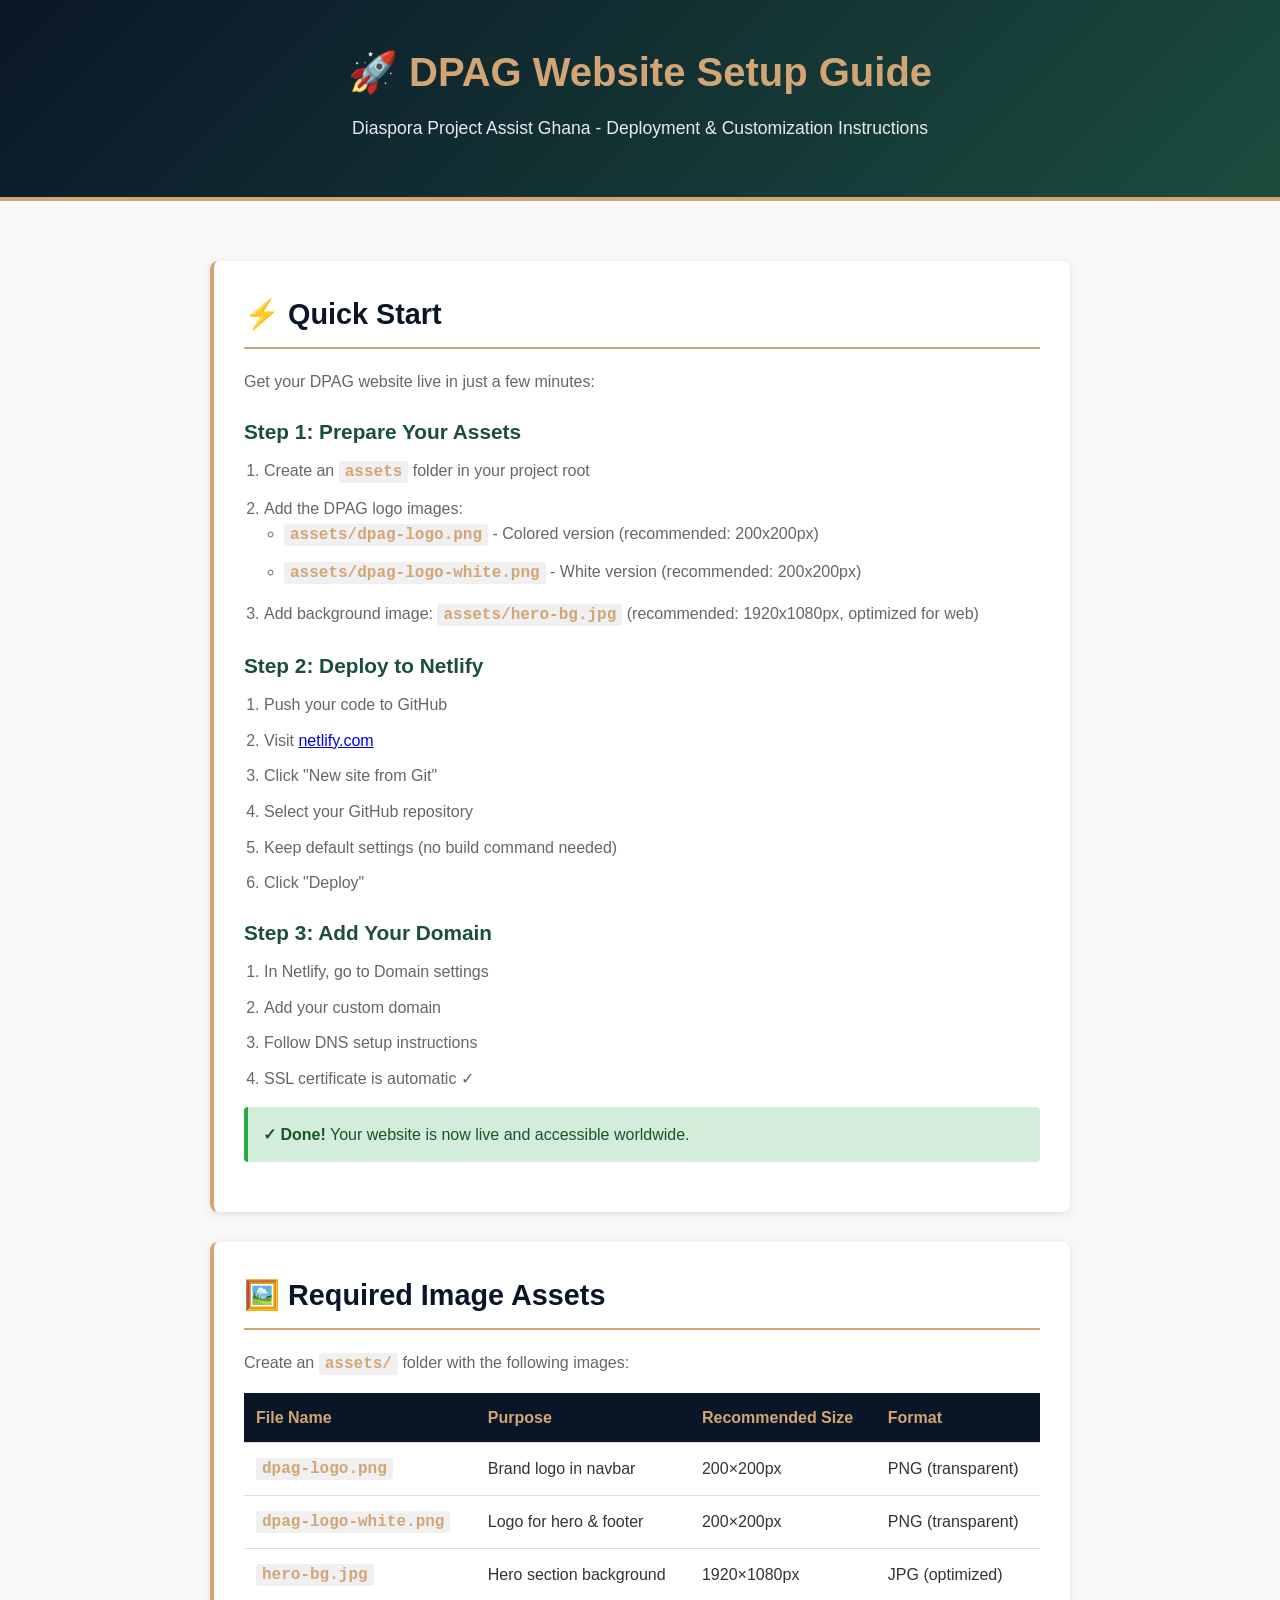
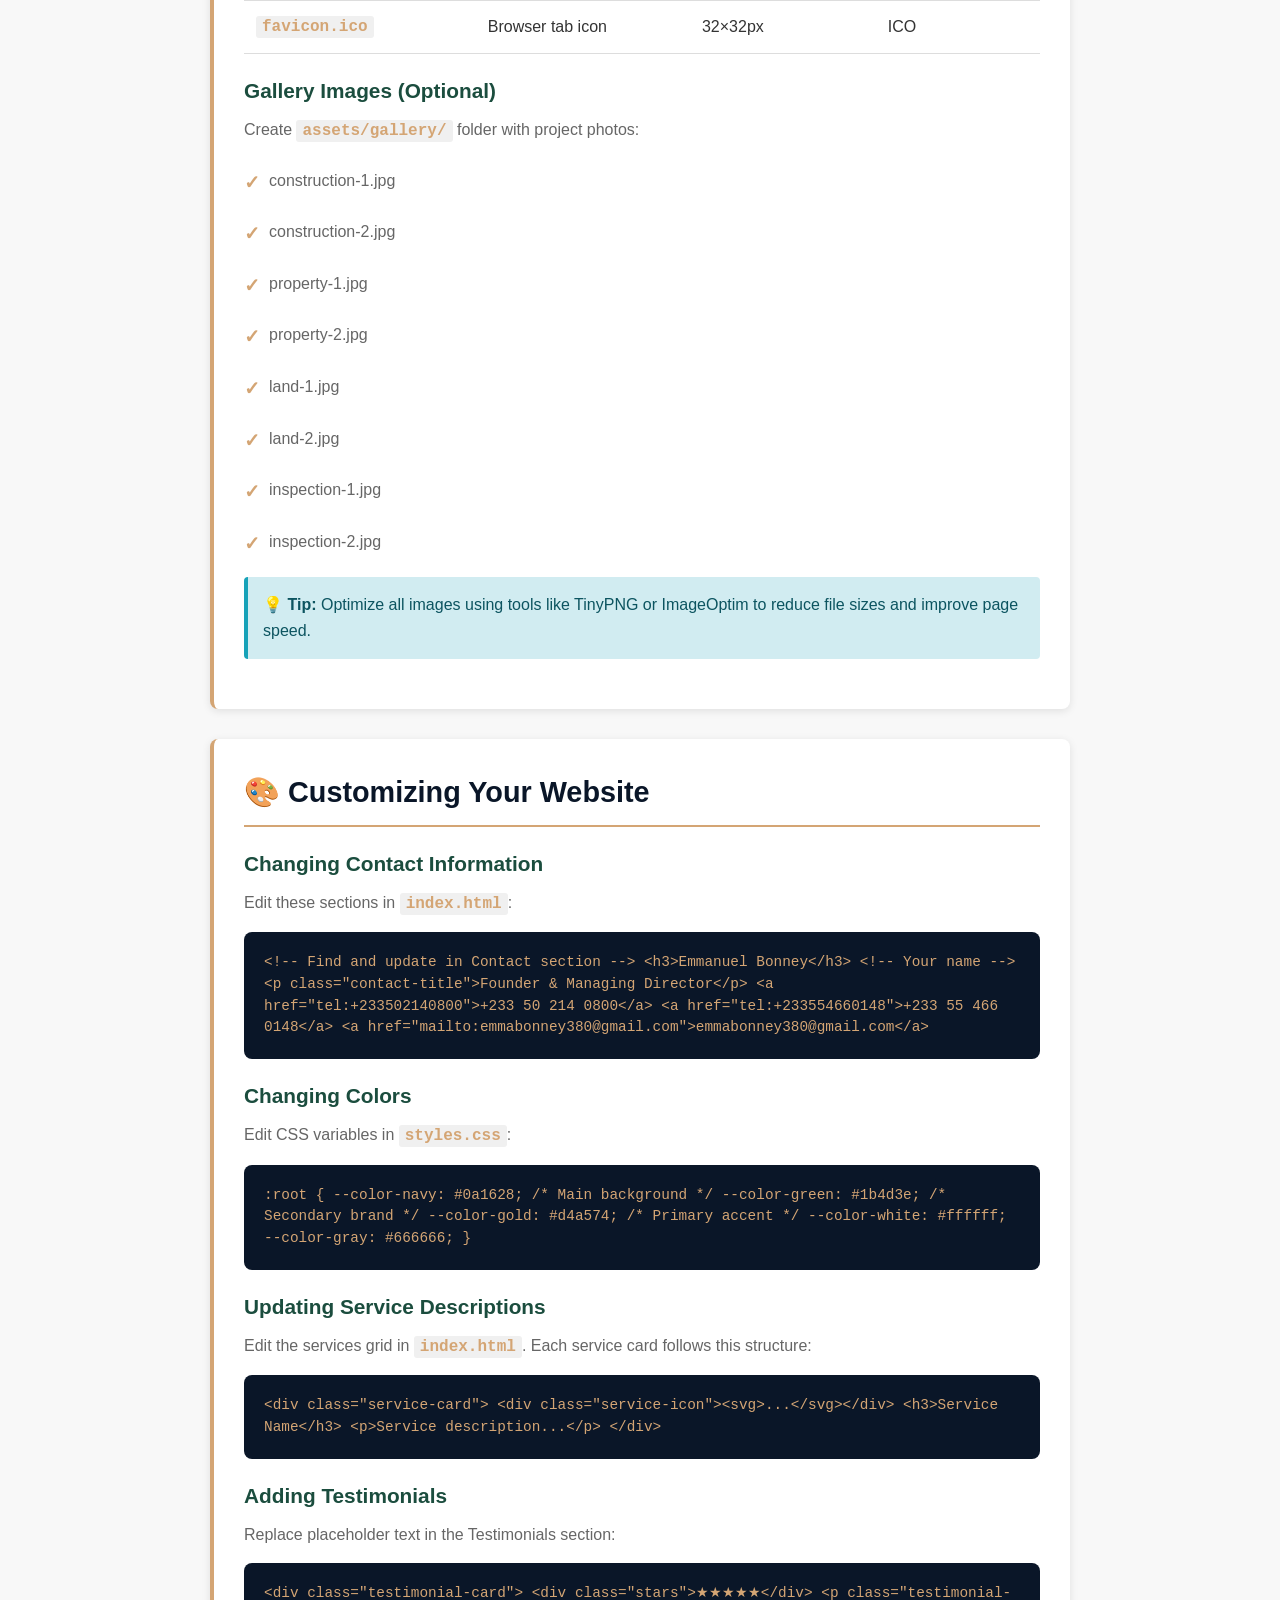
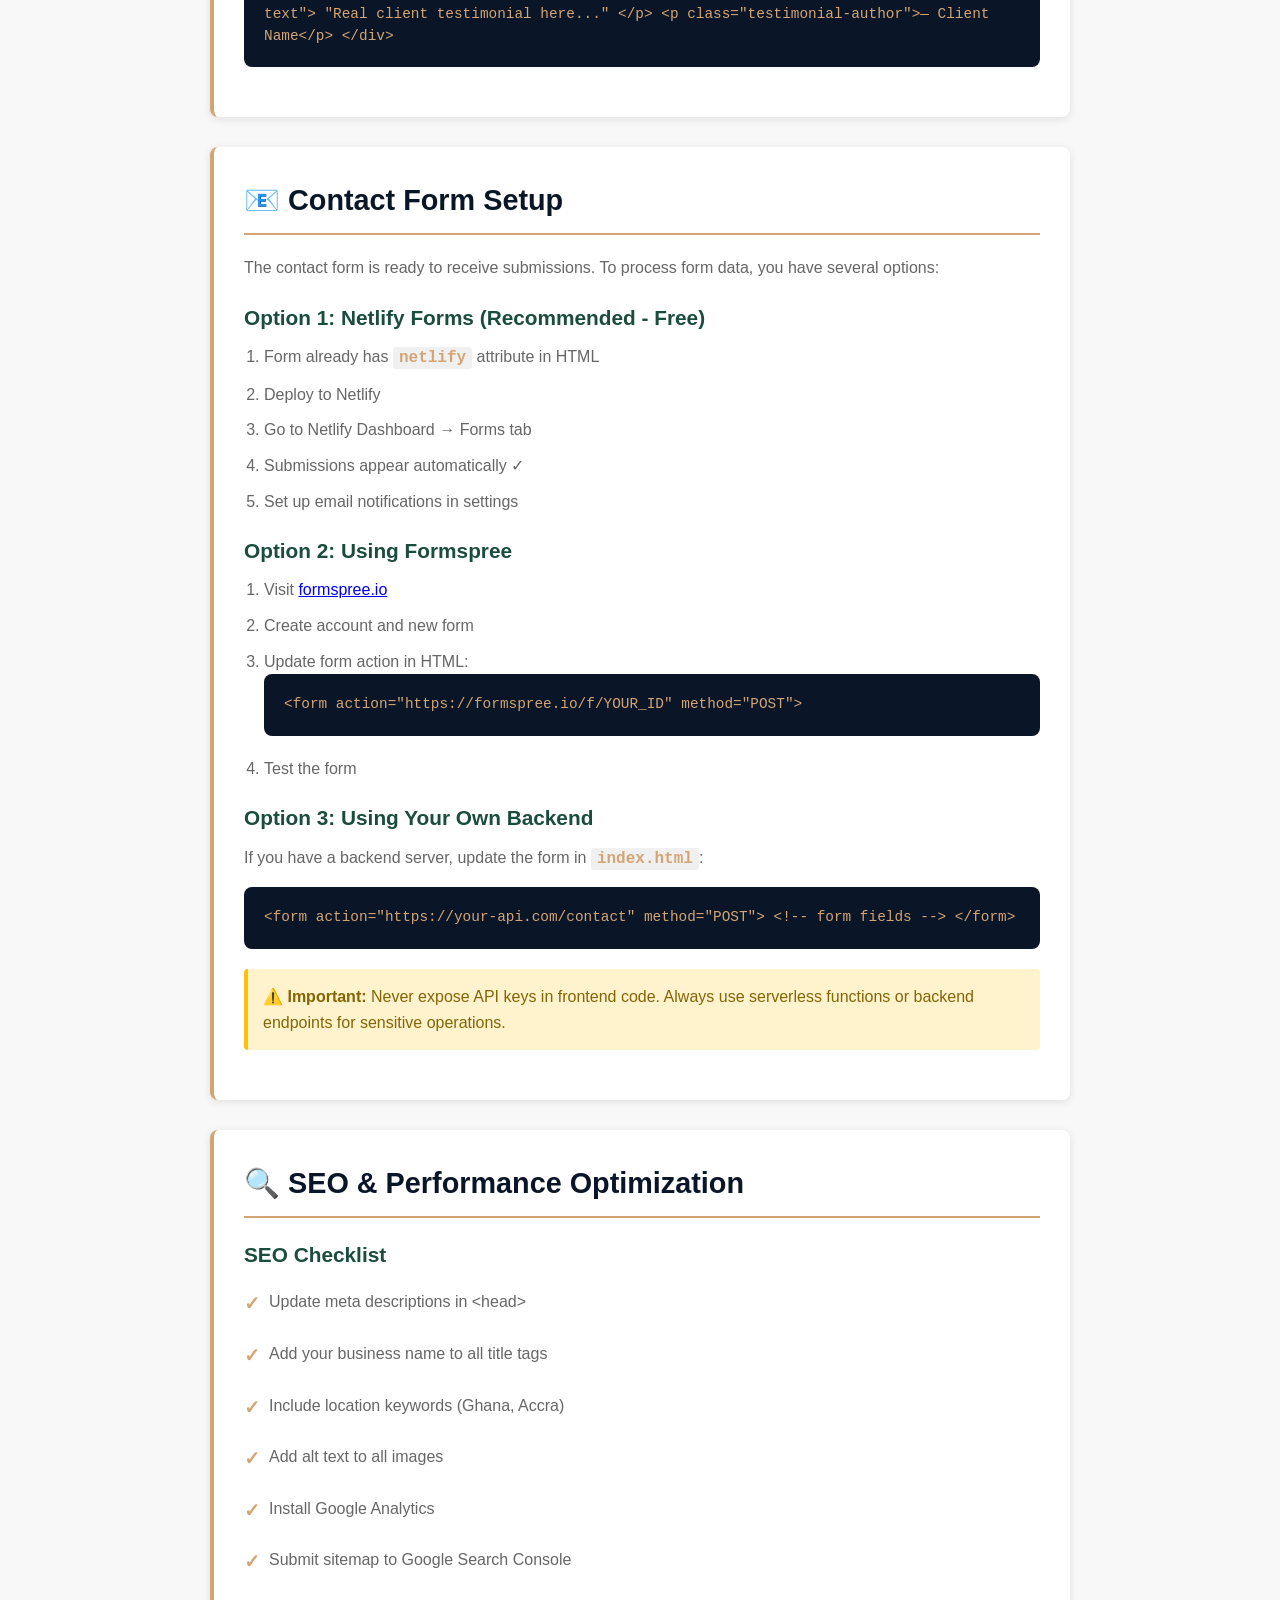
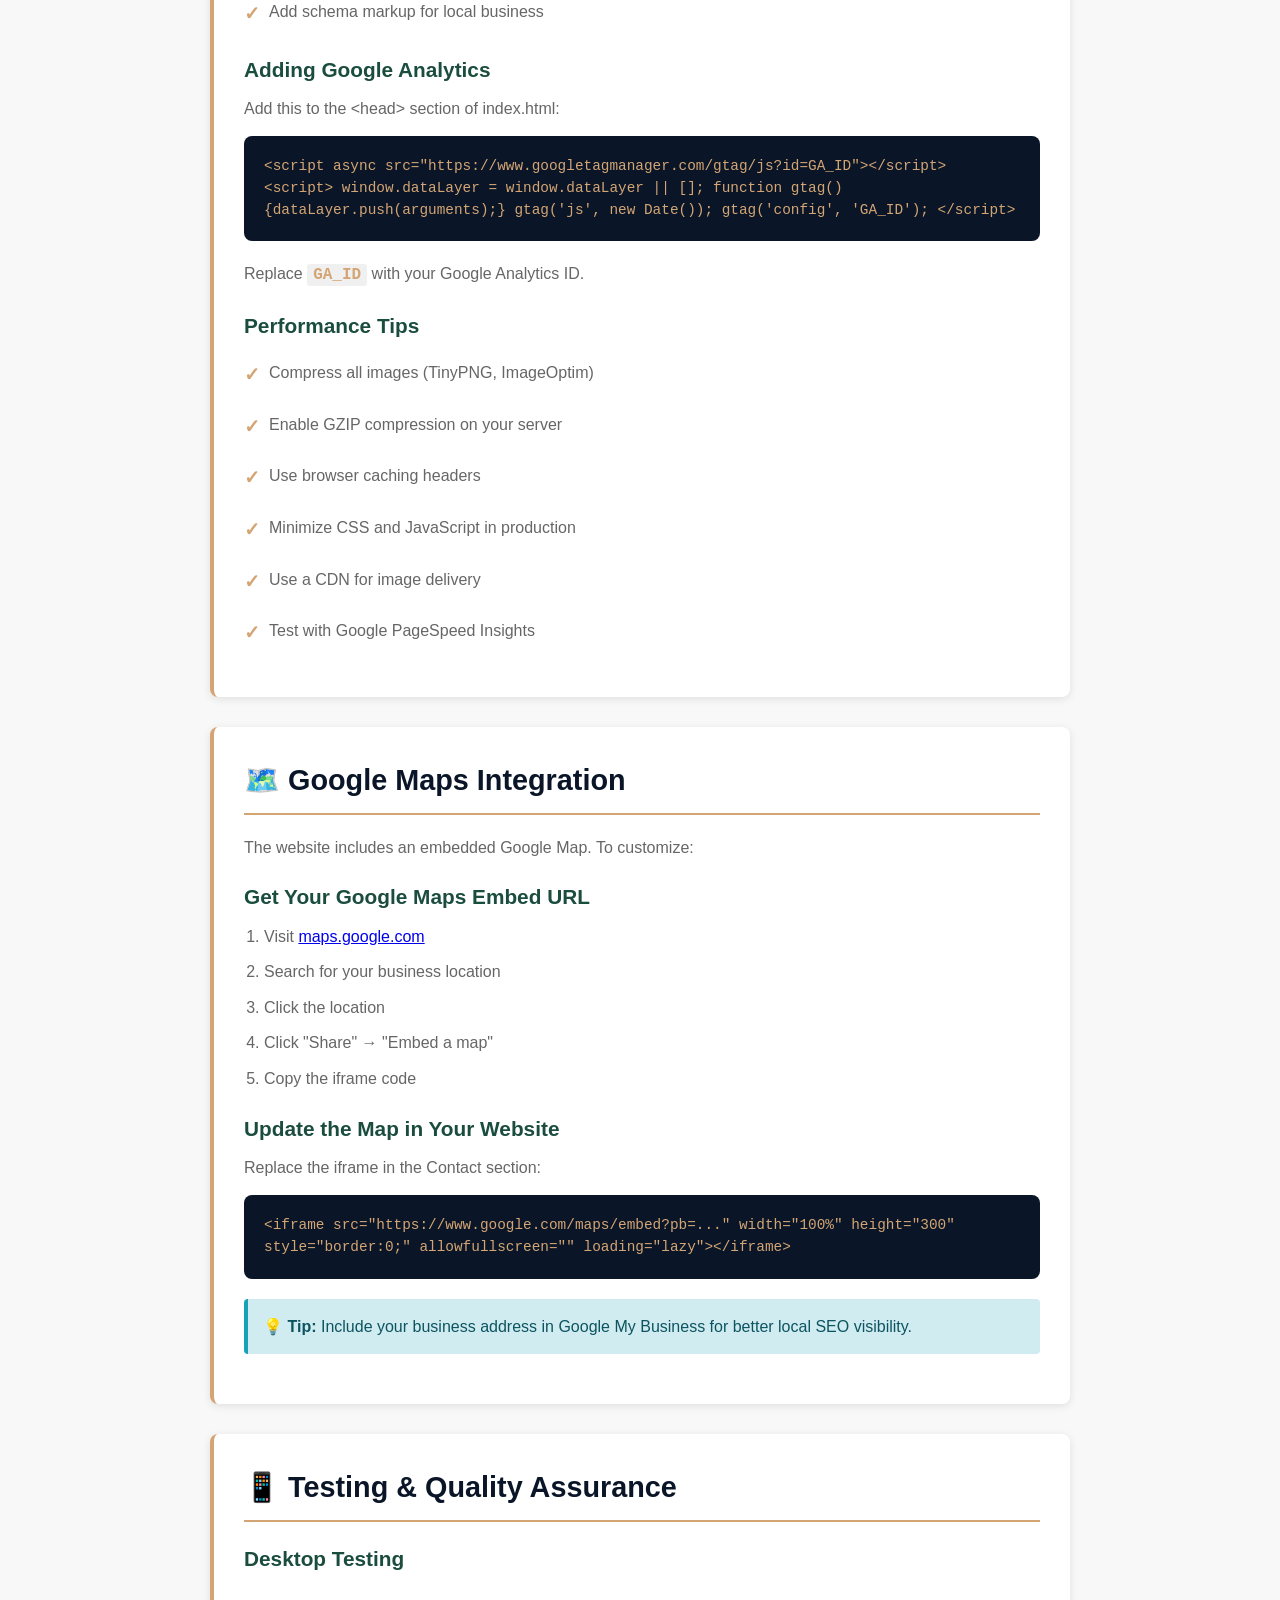
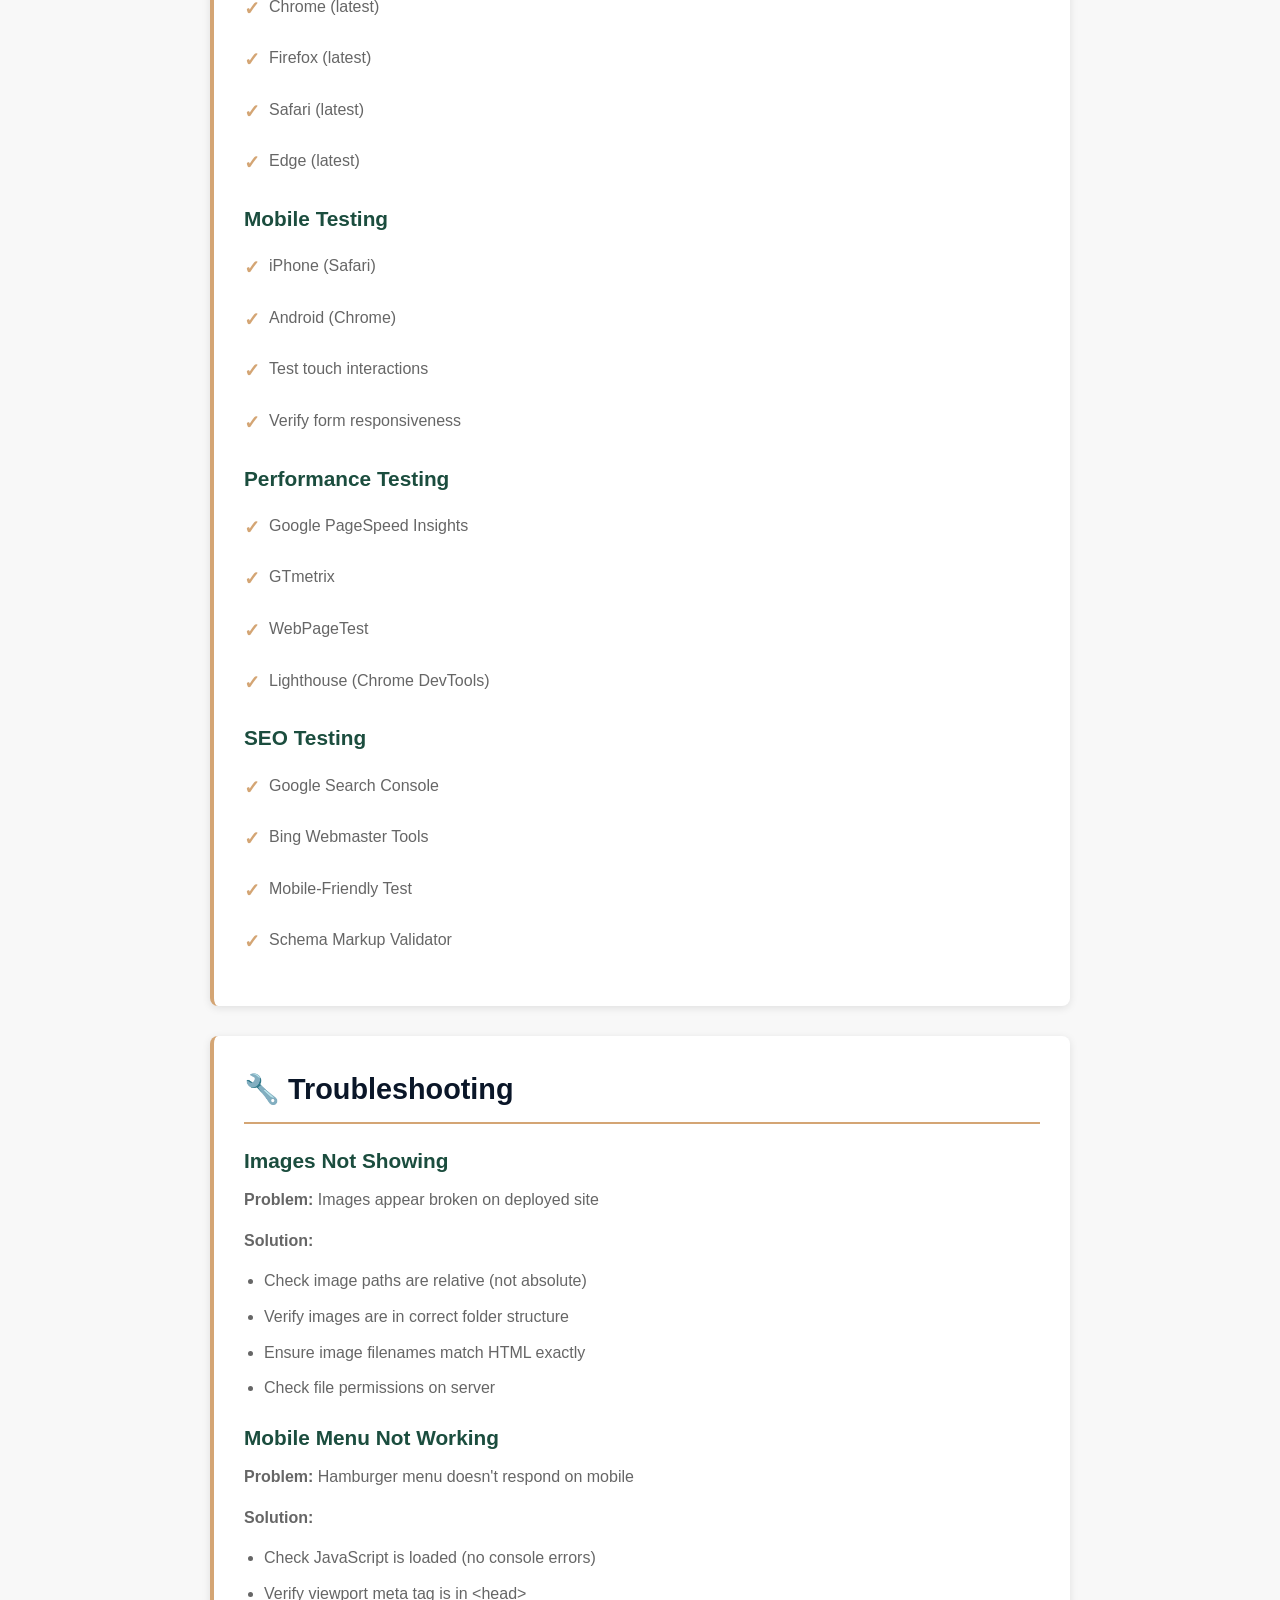
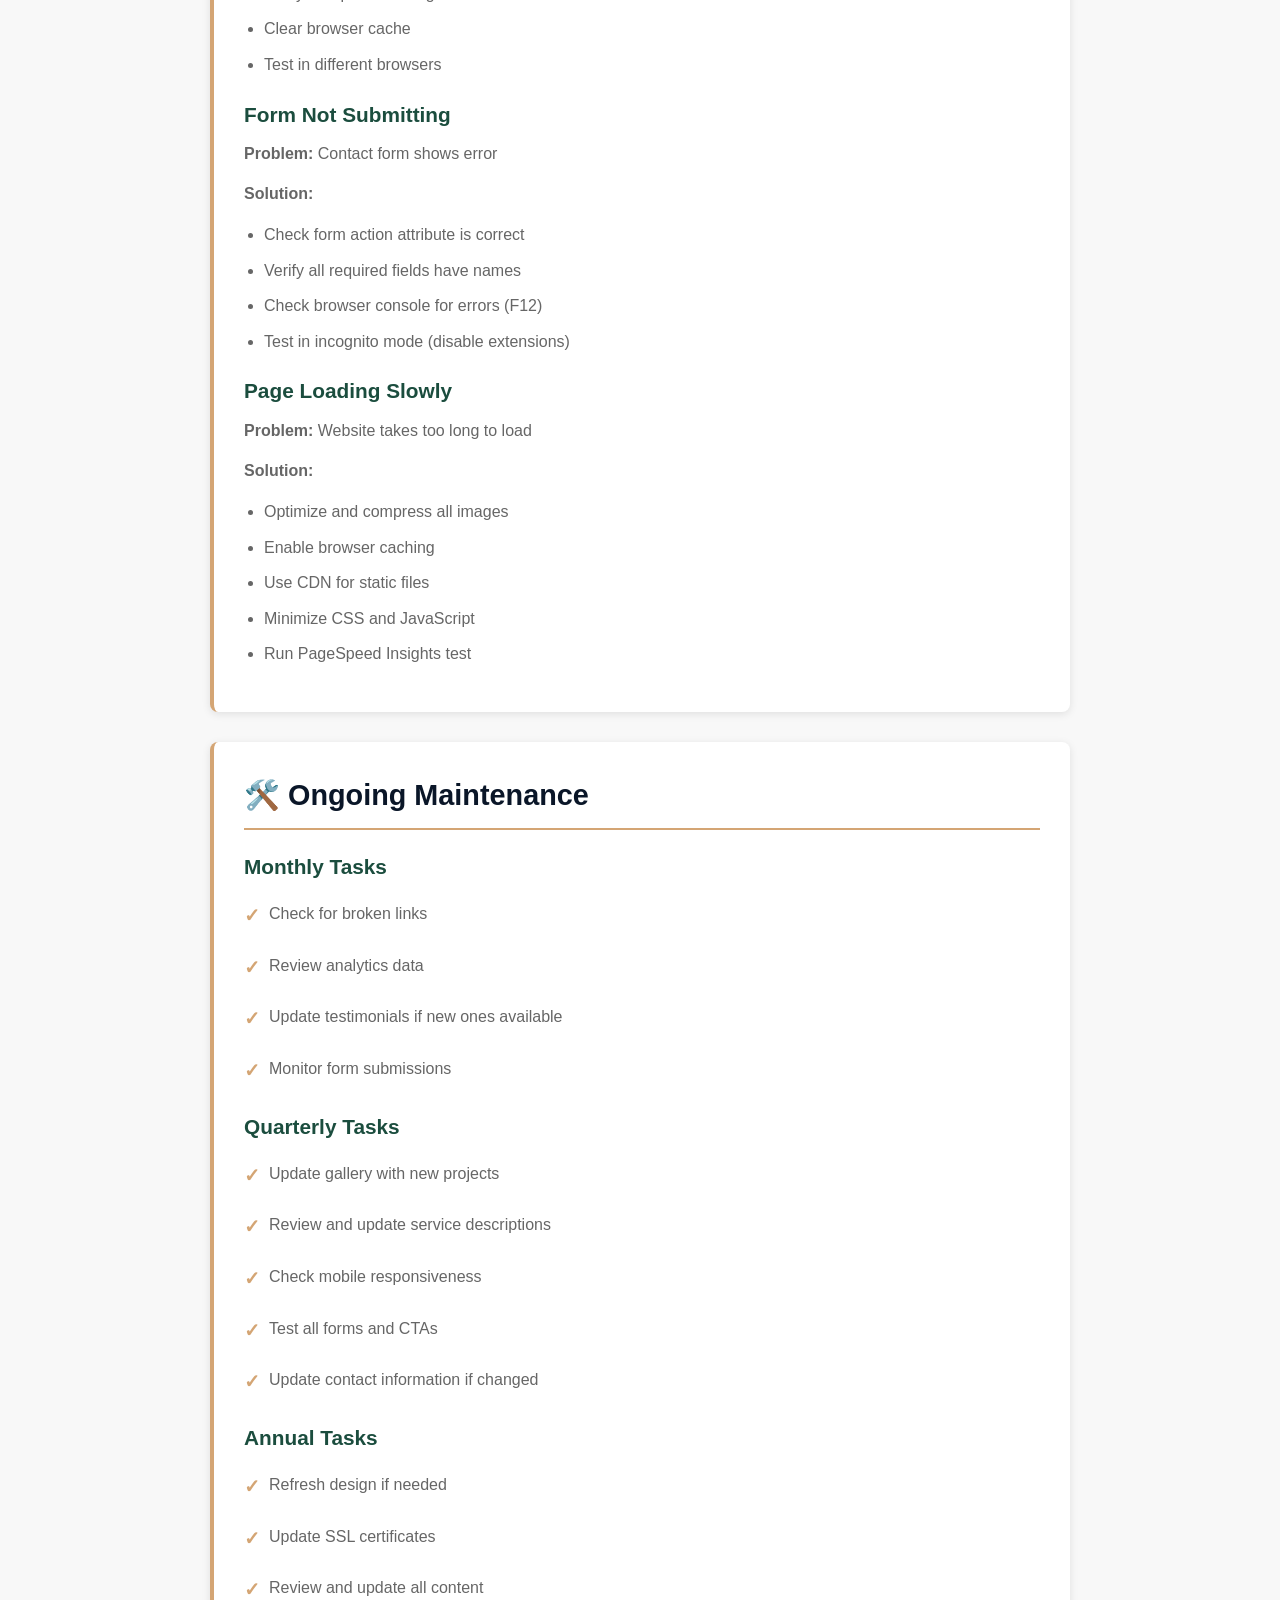
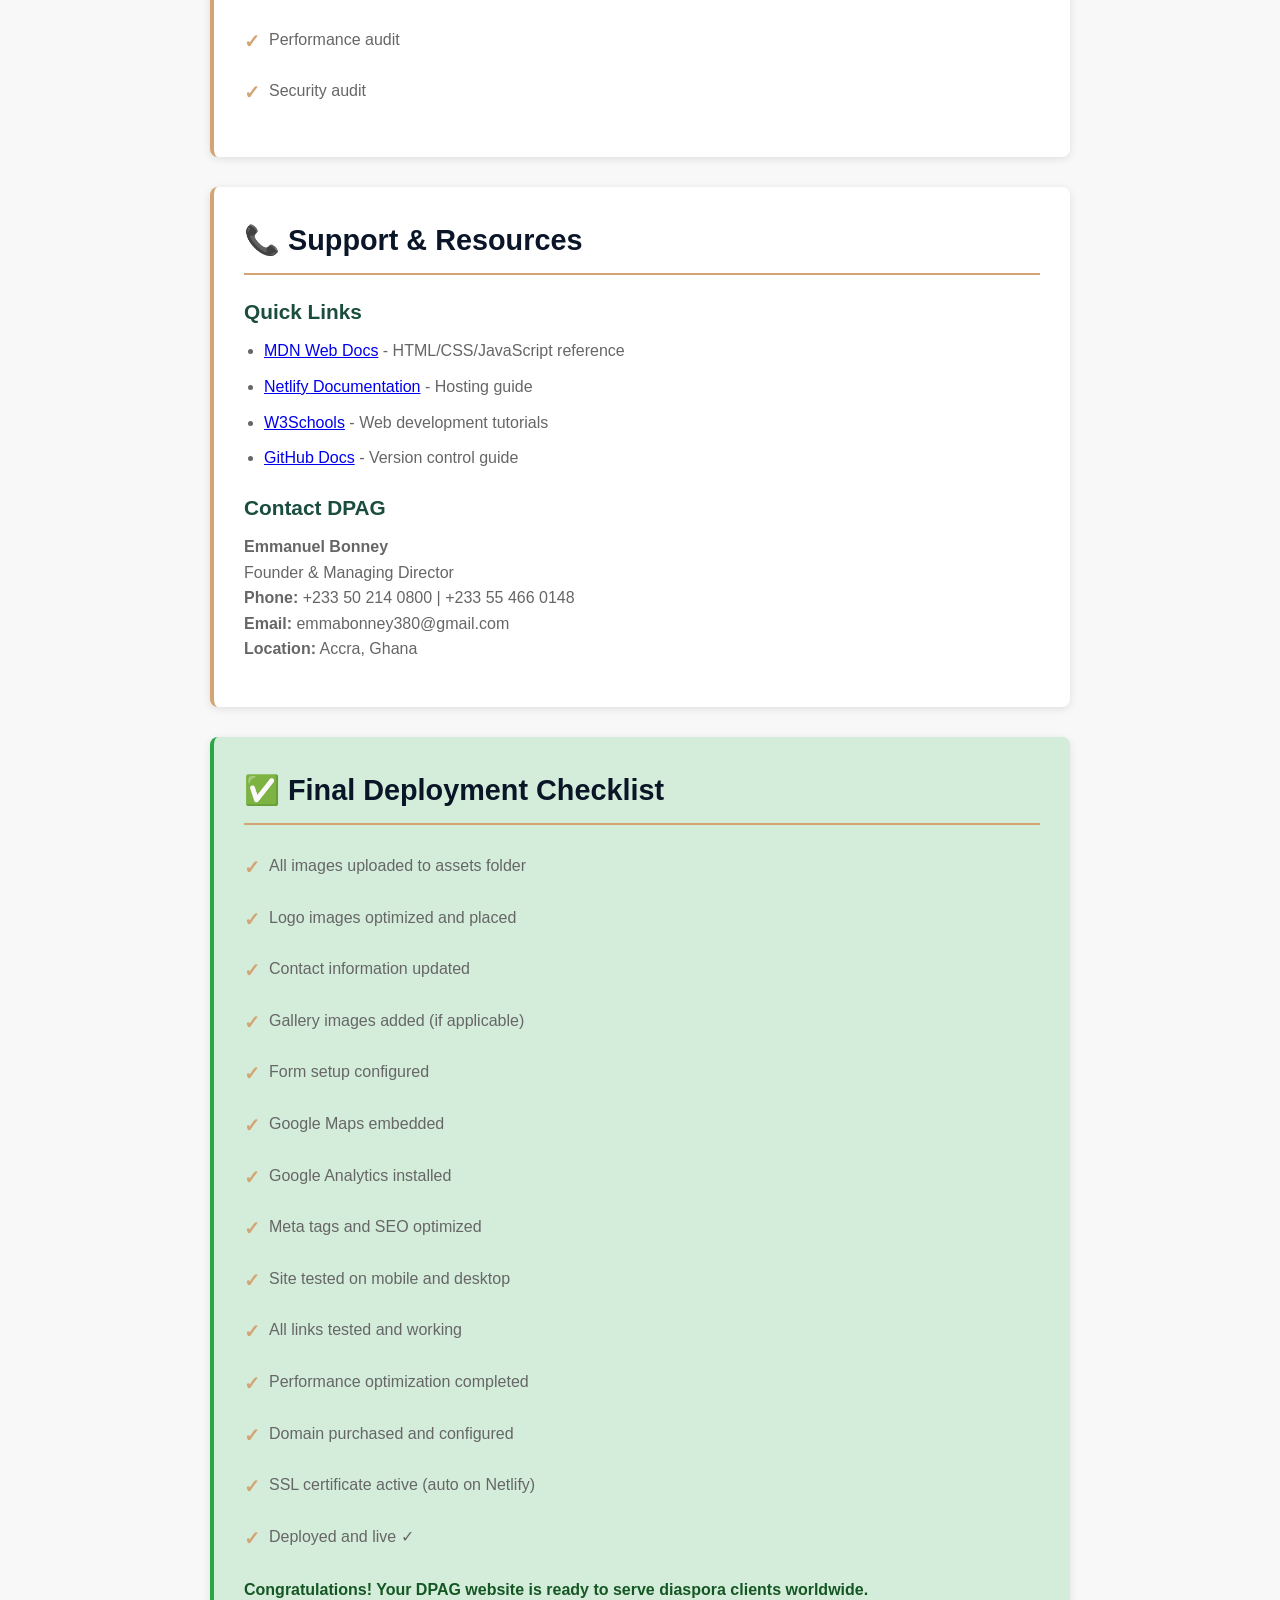
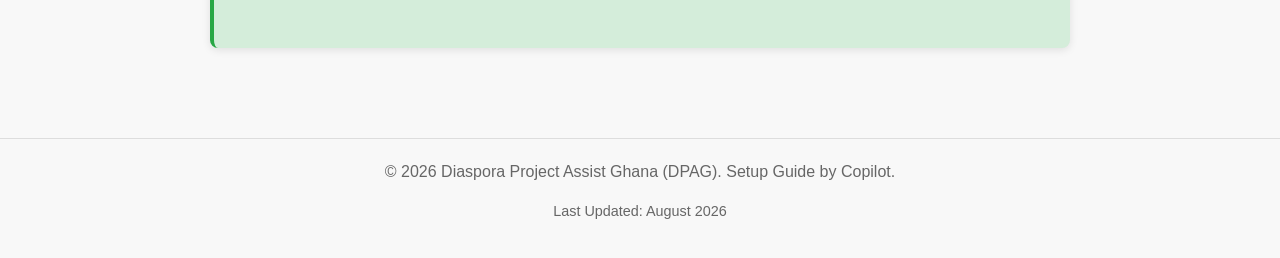
<file: SETUP-GUIDE.html>
<!DOCTYPE html>
<html lang="en">
<head>
    <meta charset="UTF-8">
    <meta name="viewport" content="width=device-width, initial-scale=1.0">
    <meta name="description" content="DPAG Setup Guide - Complete instructions for deploying and customizing your professional website">
    <title>DPAG Website Setup Guide</title>
    <style>
        * {
            margin: 0;
            padding: 0;
            box-sizing: border-box;
        }

        body {
            font-family: 'Poppins', sans-serif;
            line-height: 1.6;
            color: #333;
            background-color: #f8f8f8;
        }

        .container {
            max-width: 900px;
            margin: 0 auto;
            padding: 20px;
        }

        header {
            background: linear-gradient(135deg, #0a1628 0%, #1b4d3e 100%);
            color: white;
            padding: 40px 20px;
            text-align: center;
            margin-bottom: 40px;
            border-bottom: 4px solid #d4a574;
        }

        header h1 {
            font-size: 2.5rem;
            margin-bottom: 10px;
            color: #d4a574;
        }

        header p {
            font-size: 1.1rem;
            color: rgba(255, 255, 255, 0.9);
        }

        .section {
            background: white;
            padding: 30px;
            margin-bottom: 30px;
            border-radius: 8px;
            box-shadow: 0 2px 8px rgba(0, 0, 0, 0.1);
            border-left: 4px solid #d4a574;
        }

        h2 {
            color: #0a1628;
            font-size: 1.8rem;
            margin-bottom: 20px;
            border-bottom: 2px solid #d4a574;
            padding-bottom: 10px;
        }

        h3 {
            color: #1b4d3e;
            font-size: 1.3rem;
            margin-top: 20px;
            margin-bottom: 10px;
        }

        p {
            margin-bottom: 15px;
            color: #666;
        }

        ul, ol {
            margin-left: 20px;
            margin-bottom: 15px;
        }

        li {
            margin-bottom: 10px;
            color: #666;
        }

        code {
            background-color: #f0f0f0;
            padding: 2px 6px;
            border-radius: 3px;
            font-family: 'Courier New', monospace;
            color: #d4a574;
            font-weight: 600;
        }

        .code-block {
            background-color: #0a1628;
            color: #d4a574;
            padding: 20px;
            border-radius: 8px;
            overflow-x: auto;
            margin-bottom: 20px;
            font-family: 'Courier New', monospace;
            font-size: 0.9rem;
            line-height: 1.5;
        }

        .highlight {
            background-color: #fff3cd;
            padding: 15px;
            border-left: 4px solid #ffc107;
            margin-bottom: 20px;
            border-radius: 4px;
        }

        .success {
            background-color: #d4edda;
            border-left-color: #28a745;
            color: #155724;
        }

        .warning {
            background-color: #fff3cd;
            border-left-color: #ffc107;
            color: #856404;
        }

        .info {
            background-color: #d1ecf1;
            border-left-color: #17a2b8;
            color: #0c5460;
        }

        table {
            width: 100%;
            border-collapse: collapse;
            margin-bottom: 20px;
        }

        th, td {
            padding: 12px;
            text-align: left;
            border-bottom: 1px solid #ddd;
        }

        th {
            background-color: #0a1628;
            color: #d4a574;
            font-weight: 600;
        }

        tr:hover {
            background-color: #f5f5f5;
        }

        .btn {
            display: inline-block;
            padding: 12px 24px;
            background-color: #d4a574;
            color: #0a1628;
            text-decoration: none;
            border-radius: 4px;
            font-weight: 600;
            transition: all 0.3s ease;
            border: 2px solid #d4a574;
        }

        .btn:hover {
            background-color: #b8935f;
            border-color: #b8935f;
        }

        footer {
            text-align: center;
            padding: 20px;
            color: #999;
            margin-top: 40px;
            border-top: 1px solid #ddd;
        }

        .checklist {
            list-style: none;
            margin-left: 0;
        }

        .checklist li {
            padding: 8px 0;
            padding-left: 25px;
            position: relative;
        }

        .checklist li:before {
            content: "✓";
            position: absolute;
            left: 0;
            color: #d4a574;
            font-weight: bold;
            font-size: 1.2rem;
        }
    </style>
</head>
<body>
    <header>
        <h1>🚀 DPAG Website Setup Guide</h1>
        <p>Diaspora Project Assist Ghana - Deployment & Customization Instructions</p>
    </header>

    <div class="container">
        <!-- Quick Start -->
        <div class="section">
            <h2>⚡ Quick Start</h2>
            <p>Get your DPAG website live in just a few minutes:</p>
            
            <h3>Step 1: Prepare Your Assets</h3>
            <ol>
                <li>Create an <code>assets</code> folder in your project root</li>
                <li>Add the DPAG logo images:
                    <ul>
                        <li><code>assets/dpag-logo.png</code> - Colored version (recommended: 200x200px)</li>
                        <li><code>assets/dpag-logo-white.png</code> - White version (recommended: 200x200px)</li>
                    </ul>
                </li>
                <li>Add background image: <code>assets/hero-bg.jpg</code> (recommended: 1920x1080px, optimized for web)</li>
            </ol>

            <h3>Step 2: Deploy to Netlify</h3>
            <ol>
                <li>Push your code to GitHub</li>
                <li>Visit <a href="https://netlify.com" target="_blank">netlify.com</a></li>
                <li>Click "New site from Git"</li>
                <li>Select your GitHub repository</li>
                <li>Keep default settings (no build command needed)</li>
                <li>Click "Deploy"</li>
            </ol>

            <h3>Step 3: Add Your Domain</h3>
            <ol>
                <li>In Netlify, go to Domain settings</li>
                <li>Add your custom domain</li>
                <li>Follow DNS setup instructions</li>
                <li>SSL certificate is automatic ✓</li>
            </ol>

            <div class="highlight success">
                <strong>✓ Done!</strong> Your website is now live and accessible worldwide.
            </div>
        </div>

        <!-- File Uploads -->
        <div class="section">
            <h2>🖼️ Required Image Assets</h2>
            
            <p>Create an <code>assets/</code> folder with the following images:</p>
            
            <table>
                <tr>
                    <th>File Name</th>
                    <th>Purpose</th>
                    <th>Recommended Size</th>
                    <th>Format</th>
                </tr>
                <tr>
                    <td><code>dpag-logo.png</code></td>
                    <td>Brand logo in navbar</td>
                    <td>200×200px</td>
                    <td>PNG (transparent)</td>
                </tr>
                <tr>
                    <td><code>dpag-logo-white.png</code></td>
                    <td>Logo for hero & footer</td>
                    <td>200×200px</td>
                    <td>PNG (transparent)</td>
                </tr>
                <tr>
                    <td><code>hero-bg.jpg</code></td>
                    <td>Hero section background</td>
                    <td>1920×1080px</td>
                    <td>JPG (optimized)</td>
                </tr>
                <tr>
                    <td><code>favicon.ico</code></td>
                    <td>Browser tab icon</td>
                    <td>32×32px</td>
                    <td>ICO</td>
                </tr>
            </table>

            <h3>Gallery Images (Optional)</h3>
            <p>Create <code>assets/gallery/</code> folder with project photos:</p>
            <ul class="checklist">
                <li>construction-1.jpg</li>
                <li>construction-2.jpg</li>
                <li>property-1.jpg</li>
                <li>property-2.jpg</li>
                <li>land-1.jpg</li>
                <li>land-2.jpg</li>
                <li>inspection-1.jpg</li>
                <li>inspection-2.jpg</li>
            </ul>

            <div class="highlight info">
                <strong>💡 Tip:</strong> Optimize all images using tools like TinyPNG or ImageOptim to reduce file sizes and improve page speed.
            </div>
        </div>

        <!-- Customization -->
        <div class="section">
            <h2>🎨 Customizing Your Website</h2>

            <h3>Changing Contact Information</h3>
            <p>Edit these sections in <code>index.html</code>:</p>
            
            <div class="code-block">
&lt;!-- Find and update in Contact section --&gt;
&lt;h3&gt;Emmanuel Bonney&lt;/h3&gt;  &lt;!-- Your name --&gt;
&lt;p class="contact-title"&gt;Founder &amp; Managing Director&lt;/p&gt;

&lt;a href="tel:+233502140800"&gt;+233 50 214 0800&lt;/a&gt;
&lt;a href="tel:+233554660148"&gt;+233 55 466 0148&lt;/a&gt;
&lt;a href="mailto:emmabonney380@gmail.com"&gt;emmabonney380@gmail.com&lt;/a&gt;
            </div>

            <h3>Changing Colors</h3>
            <p>Edit CSS variables in <code>styles.css</code>:</p>
            
            <div class="code-block">
:root {
    --color-navy: #0a1628;        /* Main background */
    --color-green: #1b4d3e;       /* Secondary brand */
    --color-gold: #d4a574;        /* Primary accent */
    --color-white: #ffffff;
    --color-gray: #666666;
}
            </div>

            <h3>Updating Service Descriptions</h3>
            <p>Edit the services grid in <code>index.html</code>. Each service card follows this structure:</p>
            
            <div class="code-block">
&lt;div class="service-card"&gt;
    &lt;div class="service-icon"&gt;&lt;svg&gt;...&lt;/svg&gt;&lt;/div&gt;
    &lt;h3&gt;Service Name&lt;/h3&gt;
    &lt;p&gt;Service description...&lt;/p&gt;
&lt;/div&gt;
            </div>

            <h3>Adding Testimonials</h3>
            <p>Replace placeholder text in the Testimonials section:</p>
            
            <div class="code-block">
&lt;div class="testimonial-card"&gt;
    &lt;div class="stars"&gt;★★★★★&lt;/div&gt;
    &lt;p class="testimonial-text"&gt;
        "Real client testimonial here..."
    &lt;/p&gt;
    &lt;p class="testimonial-author"&gt;— Client Name&lt;/p&gt;
&lt;/div&gt;
            </div>
        </div>

        <!-- Form Setup -->
        <div class="section">
            <h2>📧 Contact Form Setup</h2>

            <p>The contact form is ready to receive submissions. To process form data, you have several options:</p>

            <h3>Option 1: Netlify Forms (Recommended - Free)</h3>
            <ol>
                <li>Form already has <code>netlify</code> attribute in HTML</li>
                <li>Deploy to Netlify</li>
                <li>Go to Netlify Dashboard → Forms tab</li>
                <li>Submissions appear automatically ✓</li>
                <li>Set up email notifications in settings</li>
            </ol>

            <h3>Option 2: Using Formspree</h3>
            <ol>
                <li>Visit <a href="https://formspree.io" target="_blank">formspree.io</a></li>
                <li>Create account and new form</li>
                <li>Update form action in HTML:
                    <div class="code-block">
&lt;form action="https://formspree.io/f/YOUR_ID" method="POST"&gt;
                    </div>
                </li>
                <li>Test the form</li>
            </ol>

            <h3>Option 3: Using Your Own Backend</h3>
            <p>If you have a backend server, update the form in <code>index.html</code>:</p>
            
            <div class="code-block">
&lt;form action="https://your-api.com/contact" method="POST"&gt;
    &lt;!-- form fields --&gt;
&lt;/form&gt;
            </div>

            <div class="highlight warning">
                <strong>⚠️ Important:</strong> Never expose API keys in frontend code. Always use serverless functions or backend endpoints for sensitive operations.
            </div>
        </div>

        <!-- SEO & Performance -->
        <div class="section">
            <h2>🔍 SEO & Performance Optimization</h2>

            <h3>SEO Checklist</h3>
            <ul class="checklist">
                <li>Update meta descriptions in &lt;head&gt;</li>
                <li>Add your business name to all title tags</li>
                <li>Include location keywords (Ghana, Accra)</li>
                <li>Add alt text to all images</li>
                <li>Install Google Analytics</li>
                <li>Submit sitemap to Google Search Console</li>
                <li>Add schema markup for local business</li>
            </ul>

            <h3>Adding Google Analytics</h3>
            <p>Add this to the &lt;head&gt; section of index.html:</p>
            
            <div class="code-block">
&lt;script async src="https://www.googletagmanager.com/gtag/js?id=GA_ID"&gt;&lt;/script&gt;
&lt;script&gt;
  window.dataLayer = window.dataLayer || [];
  function gtag(){dataLayer.push(arguments);}
  gtag('js', new Date());
  gtag('config', 'GA_ID');
&lt;/script&gt;
            </div>

            <p>Replace <code>GA_ID</code> with your Google Analytics ID.</p>

            <h3>Performance Tips</h3>
            <ul class="checklist">
                <li>Compress all images (TinyPNG, ImageOptim)</li>
                <li>Enable GZIP compression on your server</li>
                <li>Use browser caching headers</li>
                <li>Minimize CSS and JavaScript in production</li>
                <li>Use a CDN for image delivery</li>
                <li>Test with Google PageSpeed Insights</li>
            </ul>
        </div>

        <!-- Google Maps -->
        <div class="section">
            <h2>🗺️ Google Maps Integration</h2>

            <p>The website includes an embedded Google Map. To customize:</p>

            <h3>Get Your Google Maps Embed URL</h3>
            <ol>
                <li>Visit <a href="https://maps.google.com" target="_blank">maps.google.com</a></li>
                <li>Search for your business location</li>
                <li>Click the location</li>
                <li>Click "Share" → "Embed a map"</li>
                <li>Copy the iframe code</li>
            </ol>

            <h3>Update the Map in Your Website</h3>
            <p>Replace the iframe in the Contact section:</p>
            
            <div class="code-block">
&lt;iframe src="https://www.google.com/maps/embed?pb=..." 
    width="100%" height="300" style="border:0;" 
    allowfullscreen="" loading="lazy"&gt;&lt;/iframe&gt;
            </div>

            <div class="highlight info">
                <strong>💡 Tip:</strong> Include your business address in Google My Business for better local SEO visibility.
            </div>
        </div>

        <!-- Mobile Testing -->
        <div class="section">
            <h2>📱 Testing & Quality Assurance</h2>

            <h3>Desktop Testing</h3>
            <ul class="checklist">
                <li>Chrome (latest)</li>
                <li>Firefox (latest)</li>
                <li>Safari (latest)</li>
                <li>Edge (latest)</li>
            </ul>

            <h3>Mobile Testing</h3>
            <ul class="checklist">
                <li>iPhone (Safari)</li>
                <li>Android (Chrome)</li>
                <li>Test touch interactions</li>
                <li>Verify form responsiveness</li>
            </ul>

            <h3>Performance Testing</h3>
            <ul class="checklist">
                <li>Google PageSpeed Insights</li>
                <li>GTmetrix</li>
                <li>WebPageTest</li>
                <li>Lighthouse (Chrome DevTools)</li>
            </ul>

            <h3>SEO Testing</h3>
            <ul class="checklist">
                <li>Google Search Console</li>
                <li>Bing Webmaster Tools</li>
                <li>Mobile-Friendly Test</li>
                <li>Schema Markup Validator</li>
            </ul>
        </div>

        <!-- Troubleshooting -->
        <div class="section">
            <h2>🔧 Troubleshooting</h2>

            <h3>Images Not Showing</h3>
            <p><strong>Problem:</strong> Images appear broken on deployed site</p>
            <p><strong>Solution:</strong></p>
            <ul>
                <li>Check image paths are relative (not absolute)</li>
                <li>Verify images are in correct folder structure</li>
                <li>Ensure image filenames match HTML exactly</li>
                <li>Check file permissions on server</li>
            </ul>

            <h3>Mobile Menu Not Working</h3>
            <p><strong>Problem:</strong> Hamburger menu doesn't respond on mobile</p>
            <p><strong>Solution:</strong></p>
            <ul>
                <li>Check JavaScript is loaded (no console errors)</li>
                <li>Verify viewport meta tag is in &lt;head&gt;</li>
                <li>Clear browser cache</li>
                <li>Test in different browsers</li>
            </ul>

            <h3>Form Not Submitting</h3>
            <p><strong>Problem:</strong> Contact form shows error</p>
            <p><strong>Solution:</strong></p>
            <ul>
                <li>Check form action attribute is correct</li>
                <li>Verify all required fields have names</li>
                <li>Check browser console for errors (F12)</li>
                <li>Test in incognito mode (disable extensions)</li>
            </ul>

            <h3>Page Loading Slowly</h3>
            <p><strong>Problem:</strong> Website takes too long to load</p>
            <p><strong>Solution:</strong></p>
            <ul>
                <li>Optimize and compress all images</li>
                <li>Enable browser caching</li>
                <li>Use CDN for static files</li>
                <li>Minimize CSS and JavaScript</li>
                <li>Run PageSpeed Insights test</li>
            </ul>
        </div>

        <!-- Maintenance -->
        <div class="section">
            <h2>🛠️ Ongoing Maintenance</h2>

            <h3>Monthly Tasks</h3>
            <ul class="checklist">
                <li>Check for broken links</li>
                <li>Review analytics data</li>
                <li>Update testimonials if new ones available</li>
                <li>Monitor form submissions</li>
            </ul>

            <h3>Quarterly Tasks</h3>
            <ul class="checklist">
                <li>Update gallery with new projects</li>
                <li>Review and update service descriptions</li>
                <li>Check mobile responsiveness</li>
                <li>Test all forms and CTAs</li>
                <li>Update contact information if changed</li>
            </ul>

            <h3>Annual Tasks</h3>
            <ul class="checklist">
                <li>Refresh design if needed</li>
                <li>Update SSL certificates</li>
                <li>Review and update all content</li>
                <li>Performance audit</li>
                <li>Security audit</li>
            </ul>
        </div>

        <!-- Support -->
        <div class="section">
            <h2>📞 Support & Resources</h2>

            <h3>Quick Links</h3>
            <ul>
                <li><a href="https://developer.mozilla.org/" target="_blank">MDN Web Docs</a> - HTML/CSS/JavaScript reference</li>
                <li><a href="https://www.netlify.com/docs/" target="_blank">Netlify Documentation</a> - Hosting guide</li>
                <li><a href="https://www.w3schools.com/" target="_blank">W3Schools</a> - Web development tutorials</li>
                <li><a href="https://github.com/" target="_blank">GitHub Docs</a> - Version control guide</li>
            </ul>

            <h3>Contact DPAG</h3>
            <p>
                <strong>Emmanuel Bonney</strong><br>
                Founder & Managing Director<br>
                <strong>Phone:</strong> +233 50 214 0800 | +233 55 466 0148<br>
                <strong>Email:</strong> emmabonney380@gmail.com<br>
                <strong>Location:</strong> Accra, Ghana
            </p>
        </div>

        <!-- Final Checklist -->
        <div class="section" style="background-color: #d4edda; border-left-color: #28a745;">
            <h2>✅ Final Deployment Checklist</h2>
            
            <ul class="checklist">
                <li>All images uploaded to assets folder</li>
                <li>Logo images optimized and placed</li>
                <li>Contact information updated</li>
                <li>Gallery images added (if applicable)</li>
                <li>Form setup configured</li>
                <li>Google Maps embedded</li>
                <li>Google Analytics installed</li>
                <li>Meta tags and SEO optimized</li>
                <li>Site tested on mobile and desktop</li>
                <li>All links tested and working</li>
                <li>Performance optimization completed</li>
                <li>Domain purchased and configured</li>
                <li>SSL certificate active (auto on Netlify)</li>
                <li>Deployed and live ✓</li>
            </ul>

            <p style="margin-top: 20px; color: #155724;"><strong>Congratulations! Your DPAG website is ready to serve diaspora clients worldwide.</strong></p>
        </div>
    </div>

    <footer>
        <p>&copy; 2026 Diaspora Project Assist Ghana (DPAG). Setup Guide by Copilot.</p>
        <p style="margin-top: 10px; font-size: 0.9rem;">Last Updated: August 2026</p>
    </footer>
</body>
</html>
</file>
<file: styles.css>
/* ============================================
   DPAG - DIASPORA PROJECT ASSIST GHANA
   Premium Professional Corporate Website
   Color Palette: Navy Blue, Forest Green, Gold, White
   ============================================ */

:root {
    --color-navy: #0a1628;
    --color-navy-light: #1a2a42;
    --color-green: #1b4d3e;
    --color-green-light: #2a6b5a;
    --color-gold: #d4a574;
    --color-gold-dark: #b8935f;
    --color-white: #ffffff;
    --color-white-smoke: #f8f8f8;
    --color-gray: #666666;
    --color-gray-dark: #333333;
    
    --font-primary: 'Cormorant Garamond', serif;
    --font-secondary: 'Poppins', sans-serif;
    
    --transition: all 0.3s ease;
    --transition-smooth: all 0.5s cubic-bezier(0.4, 0, 0.2, 1);
    --shadow-sm: 0 2px 8px rgba(0, 0, 0, 0.1);
    --shadow-md: 0 4px 16px rgba(0, 0, 0, 0.15);
    --shadow-lg: 0 8px 32px rgba(0, 0, 0, 0.2);
    --shadow-xl: 0 12px 48px rgba(0, 0, 0, 0.25);
}

/* ============================================
   ANIMATIONS
   ============================================ */

@keyframes fadeInDown {
    from {
        opacity: 0;
        transform: translateY(-30px);
    }
    to {
        opacity: 1;
        transform: translateY(0);
    }
}

@keyframes fadeInUp {
    from {
        opacity: 0;
        transform: translateY(30px);
    }
    to {
        opacity: 1;
        transform: translateY(0);
    }
}

@keyframes fadeIn {
    from {
        opacity: 0;
    }
    to {
        opacity: 1;
    }
}

@keyframes slideInLeft {
    from {
        opacity: 0;
        transform: translateX(-50px);
    }
    to {
        opacity: 1;
        transform: translateX(0);
    }
}

@keyframes slideInRight {
    from {
        opacity: 0;
        transform: translateX(50px);
    }
    to {
        opacity: 1;
        transform: translateX(0);
    }
}

@keyframes slideInUp {
    from {
        opacity: 0;
        transform: translateY(50px);
    }
    to {
        opacity: 1;
        transform: translateY(0);
    }
}

@keyframes glow {
    0%, 100% {
        box-shadow: 0 0 10px rgba(212, 165, 116, 0.3);
    }
    50% {
        box-shadow: 0 0 20px rgba(212, 165, 116, 0.6);
    }
}

@keyframes pulse {
    0%, 100% {
        opacity: 1;
    }
    50% {
        opacity: 0.8;
    }
}

/* ============================================
   RESET & BASE STYLES
   ============================================ */

* {
    margin: 0;
    padding: 0;
    box-sizing: border-box;
}

html {
    scroll-behavior: smooth;
}

body {
    font-family: var(--font-secondary);
    color: var(--color-gray-dark);
    line-height: 1.6;
    background-color: var(--color-white);
    overflow-x: hidden;
}

.container {
    max-width: 1200px;
    margin: 0 auto;
    padding: 0 20px;
}

/* ============================================
   TYPOGRAPHY
   ============================================ */

h1, h2, h3, h4, h5, h6 {
    font-family: var(--font-primary);
    color: var(--color-navy);
    line-height: 1.3;
}

h1 {
    font-size: 3.5rem;
    font-weight: 700;
    letter-spacing: 1px;
}

h2 {
    font-size: 2.8rem;
    font-weight: 600;
    margin-bottom: 1.5rem;
}

h3 {
    font-size: 1.8rem;
    font-weight: 600;
    margin-bottom: 1rem;
}

h4 {
    font-size: 1.3rem;
    font-weight: 600;
    color: var(--color-green);
}

p {
    font-size: 1rem;
    color: var(--color-gray);
    line-height: 1.8;
}

/* ============================================
   BUTTONS & LINKS
   ============================================ */

.btn {
    display: inline-block;
    padding: 14px 32px;
    font-size: 1rem;
    font-weight: 600;
    text-decoration: none;
    border: 2px solid transparent;
    border-radius: 4px;
    cursor: pointer;
    transition: var(--transition-smooth);
    font-family: var(--font-secondary);
    text-align: center;
    letter-spacing: 0.5px;
    position: relative;
    overflow: hidden;
}

.btn::before {
    content: '';
    position: absolute;
    top: 0;
    left: -100%;
    width: 100%;
    height: 100%;
    background: rgba(255, 255, 255, 0.2);
    transition: left 0.3s ease;
    z-index: 0;
}

.btn:hover::before {
    left: 100%;
}

.btn-primary {
    background-color: var(--color-gold);
    color: var(--color-navy);
    border-color: var(--color-gold);
    box-shadow: 0 4px 15px rgba(212, 165, 116, 0.3);
}

.btn-primary:hover {
    background-color: var(--color-gold-dark);
    border-color: var(--color-gold-dark);
    transform: translateY(-3px);
    box-shadow: 0 8px 25px rgba(212, 165, 116, 0.5);
}

.btn-primary:active {
    transform: translateY(-1px);
}

.btn-secondary {
    background-color: transparent;
    color: var(--color-gold);
    border-color: var(--color-gold);
    box-shadow: inset 0 0 0 0 rgba(212, 165, 116, 0.1);
}

.btn-secondary:hover {
    background-color: var(--color-gold);
    color: var(--color-navy);
    transform: translateY(-3px);
    box-shadow: 0 8px 25px rgba(212, 165, 116, 0.5);
}

.btn-large {
    padding: 18px 40px;
    font-size: 1.1rem;
}

.btn-whatsapp {
    background-color: #25d366;
    color: white;
    border-color: #25d366;
    display: inline-flex;
    align-items: center;
    gap: 10px;
    margin-top: 1rem;
    box-shadow: 0 4px 15px rgba(37, 211, 102, 0.3);
}

.btn-whatsapp:hover {
    background-color: #20ba58;
    border-color: #20ba58;
    transform: translateY(-3px);
    box-shadow: 0 8px 25px rgba(37, 211, 102, 0.5);
}

a {
    color: var(--color-gold);
    text-decoration: none;
    transition: var(--transition);
}

a:hover {
    color: var(--color-gold-dark);
}

/* ============================================
   NAVIGATION
   ============================================ */

.navbar {
    background-color: var(--color-navy);
    padding: 1rem 0;
    position: sticky;
    top: 0;
    z-index: 1000;
    box-shadow: var(--shadow-sm);
    backdrop-filter: blur(10px);
    background-color: rgba(10, 22, 40, 0.95);
    transition: var(--transition-smooth);
}

.navbar.scrolled {
    padding: 0.5rem 0;
    box-shadow: var(--shadow-md);
}

.navbar-content {
    display: flex;
    justify-content: space-between;
    align-items: center;
}

.logo {
    display: flex;
    align-items: center;
    gap: 10px;
    transition: var(--transition);
}

.logo:hover {
    transform: scale(1.02);
}

.logo-img {
   height: 70px;
    width: auto;
    filter: drop-shadow(0 2px 4px rgba(0, 0, 0, 0.25));
}

.logo-divider {
   width: 2px;
    height: 56px;
    background: var(--color-gold);
    display: block;
}

.logo-name {
    display: flex;
    flex-direction: column;
    justify-content: center;
    line-height: 1.1;
}

.logo-text {
    font-family: var(--font-primary);
    font-size: 1.65rem;
    font-weight: 700;
    color: var(--color-gold);
    letter-spacing: 1px;
}

.logo-tagline {
    font-family: var(--font-primary);
    font-size: 0.55rem;
    font-weight: 600;
    color: var(--color-white);
    letter-spacing: 0.8px;
    margin-top: 3px;
    white-space: nowrap;
}

.nav-menu {
    display: flex;
    list-style: none;
    gap: 2rem;
}

.nav-menu a {
    color: var(--color-white);
    font-weight: 500;
    text-transform: uppercase;
    font-size: 0.9rem;
    letter-spacing: 0.5px;
    border-bottom: 2px solid transparent;
    padding-bottom: 5px;
    transition: var(--transition);
    position: relative;
}

.nav-menu a::after {
    content: '';
    position: absolute;
    bottom: 0;
    left: 0;
    width: 0;
    height: 2px;
    background-color: var(--color-gold);
    transition: width 0.3s ease;
}

.nav-menu a:hover::after,
.nav-menu a.active::after {
    width: 100%;
}

.nav-menu a:hover {
    color: var(--color-gold);
}

.menu-toggle {
    display: none;
    flex-direction: column;
    background: none;
    border: none;
    cursor: pointer;
    gap: 6px;
}

.menu-toggle span {
    width: 25px;
    height: 3px;
    background-color: var(--color-gold);
    transition: var(--transition);
    border-radius: 2px;
}

/* ============================================
   HERO SECTION
   ============================================ */

.hero {
    position: relative;
    min-height: 100vh;
    display: flex;
    align-items: center;
    justify-content: center;
    padding: 80px 0;
    overflow: hidden;
}

.hero-background {
    position: absolute;
    top: 0;
    left: 0;
    width: 100%;
    height: 100%;
    z-index: 0;
}

.hero-image {
    position: absolute;
    left: 0;
    bottom: 0;
    width: 100%;
    height: 72%;
    object-fit: cover;
    object-position: center bottom;
    animation: fadeIn 1.2s ease;

}
.hero-overlay {
    position: absolute;
    top: 0;
    left: 0;
    width: 100%;
    height: 100%;
    background: linear-gradient(
        180deg,
        rgba(10, 22, 40, 0.78) 0%,
        rgba(10, 22, 40, 0.48) 45%,
        rgba(10, 22, 40, 0.18) 100%
    );
    z-index: 1;
}    

.hero-content {
    position: relative;
    z-index: 2;
    text-align: center;
    color: var(--color-white);
    max-width: 900px;
}
.hero-logo-section {
    display: flex;
    align-items: center;
    justify-content: center;
    gap: 18px;
    margin-bottom: 2rem;
    animation: fadeInDown 0.8s ease;
}

.hero-logo-text {
    color: var(--color-white);
    font-family: 'Cormorant Garamond', serif;
    font-size: 2.2rem;
    font-weight: 700;
    letter-spacing: 5px;
    line-height: 1;
}

.hero-line {
    display: block;
    width: 65px;
    height: 2px;
    background: var(--color-gold);
    flex-shrink: 0;
}

.hero-headline {
    color: var(--color-gold) !important;
    font-size: 3.8rem;
    margin-bottom: 1rem;
    text-shadow: 0 2px 10px rgba(0, 0, 0, 0.3);
    animation: fadeInUp 0.8s ease 0.1s backwards;
    letter-spacing: 0.5px;
}

.hero-subheadline {
    font-size: 1.8rem;
    color: var(--color-white);
    margin-bottom: 1.5rem;
    font-style: italic;
    font-weight: 300;
    animation: fadeInUp 0.8s ease 0.2s backwards;
}
.hero-description {
    font-size: 1.1rem;
    color: rgba(255, 255, 255, 0.95);
    margin-bottom: 2.5rem;
    line-height: 1.8;
    max-width: 700px;
    margin-left: auto;
    margin-right: auto;
    animation: fadeInUp 0.8s ease 0.3s backwards;
}

.hero-ctas {
    display: flex;
    gap: 1.5rem;
    justify-content: center;
    margin-bottom: 2.5rem;
    flex-wrap: wrap;
    animation: fadeInUp 0.8s ease 0.4s backwards;
}

.hero-ctas .btn {
    font-size: 1.05rem;
    padding: 16px 36px;
}

.trust-statement {
    display: flex;
    align-items: center;
    justify-content: center;
    gap: 20px;
    margin-top: 3rem;
    animation: fadeInUp 0.8s ease 0.5s backwards;
}

.gold-line {
    width: 60px;
    height: 2px;
    background-color: var(--color-gold);
    border-radius: 1px;
}

.trust-statement p {
    color: var(--color-gold);
    font-size: 1.1rem;
    font-weight: 600;
    letter-spacing: 2px;
    text-transform: uppercase;
    margin: 0;
}

/* ============================================
   TRUST VALUES SECTION
   ============================================ */

.trust-values {
    background-color: var(--color-navy);
    padding: 80px 0;
    position: relative;
}

.trust-values::before {
    content: '';
    position: absolute;
    top: 0;
    left: 0;
    right: 0;
    height: 4px;
    background: linear-gradient(90deg, var(--color-gold), var(--color-green), var(--color-gold));
}

.values-grid {
    display: grid;
    grid-template-columns: repeat(auto-fit, minmax(250px, 1fr));
    gap: 2rem;
}

.value-card {
    background: linear-gradient(135deg, var(--color-navy-light) 0%, rgba(27, 77, 62, 0.2) 100%);
    padding: 2.5rem;
    text-align: center;
    border-radius: 8px;
    border: 1px solid rgba(212, 165, 116, 0.2);
    transition: var(--transition-smooth);
    position: relative;
    overflow: hidden;
    backdrop-filter: blur(10px);
}

.value-card::before {
    content: '';
    position: absolute;
    top: 0;
    left: 0;
    right: 0;
    height: 4px;
    background-color: var(--color-gold);
    transform: scaleX(0);
    transform-origin: left;
    transition: transform 0.5s ease;
}

.value-card::after {
    content: '';
    position: absolute;
    top: 0;
    left: 0;
    right: 0;
    bottom: 0;
    background: radial-gradient(circle at center, rgba(212, 165, 116, 0.1) 0%, transparent 70%);
    opacity: 0;
    transition: opacity 0.3s ease;
}

.value-card:hover {
    background: linear-gradient(135deg, rgba(27, 77, 62, 0.4) 0%, rgba(27, 77, 62, 0.1) 100%);
    border-color: var(--color-gold);
    transform: translateY(-8px);
    box-shadow: 0 12px 32px rgba(212, 165, 116, 0.2);
}

.value-card:hover::before {
    transform: scaleX(1);
}

.value-card:hover::after {
    opacity: 1;
}

.value-icon {
    width: 80px;
    height: 80px;
    margin: 0 auto 1.5rem;
    display: flex;
    align-items: center;
    justify-content: center;
    font-size: 2.5rem;
    color: var(--color-gold);
    transition: var(--transition);
}

.value-icon svg {
    width: 100%;
    height: 100%;
    animation: fadeIn 0.6s ease;
}

.value-card:hover .value-icon {
    transform: scale(1.1) rotate(5deg);
    color: var(--color-white);
}

.value-card h3 {
    color: var(--color-gold);
    font-size: 1.5rem;
    margin-bottom: 1rem;
    text-transform: uppercase;
    letter-spacing: 1px;
}

.value-card p {
    color: rgba(255, 255, 255, 0.85);
    font-size: 0.95rem;
}

/* ============================================
   SECTION HEADERS
   ============================================ */

.section-header {
    text-align: center;
    margin-bottom: 4rem;
}

.section-header h2 {
    color: var(--color-navy);
    font-size: 2.8rem;
    margin-bottom: 0.5rem;
    animation: fadeInUp 0.6s ease;
}

.section-subtitle {
    color: var(--color-gray);
    font-size: 1.1rem;
    margin-bottom: 1.5rem;
    animation: fadeInUp 0.6s ease 0.1s backwards;
}

.header-accent {
    width: 80px;
    height: 3px;
    background: linear-gradient(90deg, var(--color-gold), var(--color-green));
    margin: 0 auto;
    border-radius: 2px;
    animation: slideInLeft 0.6s ease 0.2s backwards;
    transform-origin: center;
}

/* ============================================
   ABOUT SECTION
   ============================================ */

.about {
    background-color: var(--color-white);
    padding: 80px 0;
}

.about-content {
    max-width: 800px;
    margin: 0 auto 3rem;
    background: linear-gradient(135deg, var(--color-white-smoke) 0%, rgba(212, 165, 116, 0.05) 100%);
    padding: 3rem;
    border-left: 4px solid var(--color-gold);
    border-radius: 4px;
    box-shadow: 0 2px 8px rgba(0, 0, 0, 0.05);
    animation: fadeInUp 0.6s ease;
}

.about-text p {
    margin-bottom: 1.5rem;
    color: var(--color-gray);
    line-height: 1.9;
}

.about-text p:last-child {
    margin-bottom: 0;
}

.why-choose {
    background: linear-gradient(135deg, var(--color-navy) 0%, var(--color-navy-light) 100%);
    color: var(--color-white);
    padding: 3rem;
    border-radius: 8px;
    box-shadow: var(--shadow-lg);
    position: relative;
    overflow: hidden;
}

.why-choose::before {
    content: '';
    position: absolute;
    top: -50%;
    right: -50%;
    width: 500px;
    height: 500px;
    background: radial-gradient(circle, rgba(27, 77, 62, 0.15) 0%, transparent 70%);
    pointer-events: none;
}

.why-choose h3 {
    text-align: center;
    color: var(--color-gold);
    font-size: 2.2rem;
    margin-bottom: 2.5rem;
    position: relative;
    z-index: 1;
}

.choose-grid {
    display: grid;
    grid-template-columns: repeat(auto-fit, minmax(280px, 1fr));
    gap: 2rem;
    position: relative;
    z-index: 1;
}

.choose-item {
    padding: 2rem;
    background: linear-gradient(135deg, rgba(27, 77, 62, 0.3) 0%, rgba(27, 77, 62, 0.1) 100%);
    border-left: 3px solid var(--color-gold);
    border-radius: 4px;
    transition: var(--transition-smooth);
    backdrop-filter: blur(10px);
}

.choose-item:hover {
    background: linear-gradient(135deg, rgba(27, 77, 62, 0.5) 0%, rgba(27, 77, 62, 0.3) 100%);
    transform: translateX(8px);
    box-shadow: 0 8px 24px rgba(212, 165, 116, 0.15);
}

.choose-item h4 {
    color: var(--color-gold);
    margin-bottom: 0.8rem;
}

.choose-item p {
    color: rgba(255, 255, 255, 0.9);
    font-size: 0.95rem;
}

/* ============================================
   SERVICES SECTION
   ============================================ */

.services {
    background-color: var(--color-white-smoke);
    padding: 80px 0;
}

.services-grid {
    display: grid;
    grid-template-columns: repeat(auto-fit, minmax(320px, 1fr));
    gap: 2rem;
}

.service-card {
    background-color: var(--color-white);
    padding: 2.5rem;
    border-radius: 8px;
    box-shadow: var(--shadow-sm);
    transition: var(--transition-smooth);
    border-top: 4px solid transparent;
    text-align: center;
    position: relative;
    overflow: hidden;
}

.service-card::before {
    content: '';
    position: absolute;
    top: 0;
    left: 0;
    right: 0;
    height: 4px;
    background: linear-gradient(90deg, var(--color-gold), var(--color-green));
    transform: scaleX(0);
    transform-origin: left;
    transition: transform 0.5s ease;
}

.service-card::after {
    content: '';
    position: absolute;
    top: 0;
    left: 0;
    right: 0;
    bottom: 0;
    background: radial-gradient(circle at top right, rgba(212, 165, 116, 0.05) 0%, transparent 70%);
    pointer-events: none;
}

.service-card:hover {
    transform: translateY(-10px);
    box-shadow: var(--shadow-xl);
}

.service-card:hover::before {
    transform: scaleX(1);
}

.service-icon {
    width: 90px;
    height: 90px;
    margin: 0 auto 1.5rem;
    background: linear-gradient(135deg, var(--color-gold), var(--color-green));
    border-radius: 8px;
    display: flex;
    align-items: center;
    justify-content: center;
    color: var(--color-white);
    font-size: 2.5rem;
    transition: var(--transition-smooth);
    box-shadow: 0 4px 15px rgba(212, 165, 116, 0.3);
}

.service-card:hover .service-icon {
    transform: rotate(5deg) scale(1.1);
    box-shadow: 0 8px 25px rgba(212, 165, 116, 0.5);
}

.service-icon svg {
    width: 60%;
    height: 60%;
    stroke-width: 2;
    color: var(--color-white);
}

.service-card h3 {
    color: var(--color-navy);
    font-size: 1.5rem;
    margin-bottom: 1rem;
}

.service-card p {
    color: var(--color-gray);
    font-size: 0.95rem;
    line-height: 1.7;
}

/* ============================================
   PROCESS SECTION
   ============================================ */

.process {
    background: linear-gradient(135deg, var(--color-navy) 0%, var(--color-navy-light) 100%);
    color: var(--color-white);
    padding: 80px 0;
    position: relative;
    overflow: hidden;
}

.process::before {
    content: '';
    position: absolute;
    top: -50%;
    left: -50%;
    width: 600px;
    height: 600px;
    background: radial-gradient(circle, rgba(27, 77, 62, 0.1) 0%, transparent 70%);
    border-radius: 50%;
    pointer-events: none;
}

.process::after {
    content: '';
    position: absolute;
    bottom: 0;
    right: 0;
    width: 400px;
    height: 400px;
    background: radial-gradient(circle, rgba(27, 77, 62, 0.1) 0%, transparent 70%);
    border-radius: 50%;
    pointer-events: none;
}

.process-steps {
    display: grid;
    grid-template-columns: repeat(auto-fit, minmax(200px, 1fr));
    gap: 2rem;
    align-items: center;
    position: relative;
    z-index: 1;
    margin-bottom: 3rem;
}

.process-step {
    background: linear-gradient(135deg, rgba(27, 77, 62, 0.3) 0%, rgba(27, 77, 62, 0.1) 100%);
    padding: 2.5rem;
    border-radius: 8px;
    border-left: 4px solid var(--color-gold);
    text-align: center;
    transition: var(--transition-smooth);
    position: relative;
    backdrop-filter: blur(10px);
    box-shadow: 0 4px 15px rgba(0, 0, 0, 0.1);
}

.process-step:hover {
    background: linear-gradient(135deg, rgba(27, 77, 62, 0.5) 0%, rgba(27, 77, 62, 0.3) 100%);
    transform: translateY(-8px);
    box-shadow: 0 8px 32px rgba(0, 0, 0, 0.2);
    border-left-color: var(--color-white);
}

.step-number {
    font-family: var(--font-primary);
    font-size: 3rem;
    color: var(--color-gold);
    margin-bottom: 0.5rem;
    font-weight: 700;
}

.process-step h3 {
    color: var(--color-gold);
    font-size: 1.4rem;
    margin-bottom: 0.8rem;
}

.process-step p {
    color: rgba(255, 255, 255, 0.9);
    font-size: 0.95rem;
    line-height: 1.6;
}

.process-connector {
    height: 3px;
    background: linear-gradient(90deg, var(--color-gold), transparent);
    display: none;
}

@media (max-width: 768px) {
    .process-connector {
        display: block;
    }
}

.process-cta {
    text-align: center;
    position: relative;
    z-index: 1;
}

.process-cta .btn {
    margin-top: 1rem;
}

/* ============================================
   WHO WE SERVE SECTION
   ============================================ */

.who-we-serve {
    background-color: var(--color-white);
    padding: 80px 0;
}

.serve-grid {
    display: grid;
    grid-template-columns: repeat(auto-fit, minmax(250px, 1fr));
    gap: 1.5rem;
}

.serve-item {
    background: linear-gradient(135deg, var(--color-white-smoke) 0%, rgba(212, 165, 116, 0.05) 100%);
    padding: 2rem;
    border-radius: 8px;
    border-left: 3px solid var(--color-green);
    transition: var(--transition-smooth);
    cursor: pointer;
    box-shadow: var(--shadow-sm);
}

.serve-item:hover {
    border-left-color: var(--color-gold);
    transform: translateX(8px);
    box-shadow: var(--shadow-md);
    background: linear-gradient(135deg, rgba(212, 165, 116, 0.1) 0%, rgba(27, 77, 62, 0.05) 100%);
}

.serve-item h4 {
    color: var(--color-navy);
    margin-bottom: 0.5rem;
}

.serve-item p {
    font-size: 0.9rem;
    color: var(--color-gray);
}

/* ============================================
   GALLERY SECTION
   ============================================ */

.gallery {
    background-color: var(--color-white-smoke);
    padding: 80px 0;
}

.gallery-filters {
    display: flex;
    justify-content: center;
    gap: 1rem;
    margin-bottom: 3rem;
    flex-wrap: wrap;
}

.filter-btn {
    padding: 10px 20px;
    border: 2px solid var(--color-gray);
    background-color: transparent;
    color: var(--color-gray);
    border-radius: 4px;
    cursor: pointer;
    font-weight: 600;
    transition: var(--transition-smooth);
    text-transform: uppercase;
    font-size: 0.9rem;
    letter-spacing: 0.5px;
}

.filter-btn:hover,
.filter-btn.active {
    border-color: var(--color-gold);
    color: var(--color-gold);
    background-color: rgba(212, 165, 116, 0.1);
    box-shadow: 0 4px 12px rgba(212, 165, 116, 0.2);
}

.gallery-grid {
    display: grid;
    grid-template-columns: repeat(auto-fit, minmax(280px, 1fr));
    gap: 2rem;
}

.gallery-item {
    position: relative;
    overflow: hidden;
    border-radius: 8px;
    aspect-ratio: 1;
    cursor: pointer;
    box-shadow: var(--shadow-md);
    transition: var(--transition-smooth);
}

.gallery-item:hover {
    box-shadow: var(--shadow-xl);
}

.gallery-item img {
    width: 100%;
    height: 100%;
    object-fit: cover;
    transition: transform 0.6s cubic-bezier(0.4, 0, 0.2, 1);
}

.gallery-overlay {
    position: absolute;
    top: 0;
    left: 0;
    right: 0;
    bottom: 0;
    background: linear-gradient(135deg, rgba(10, 22, 40, 0.8), rgba(27, 77, 62, 0.8));
    display: flex;
    align-items: center;
    justify-content: center;
    opacity: 0;
    transition: opacity 0.4s ease;
    backdrop-filter: blur(2px);
}

.gallery-item:hover img {
    transform: scale(1.1);
}

.gallery-item:hover .gallery-overlay {
    opacity: 1;
}

.gallery-overlay p {
    color: var(--color-gold);
    font-size: 1.3rem;
    font-weight: 600;
    text-align: center;
}

.gallery-item.hidden {
    display: none;
}

/* ============================================
   COMMITMENT SECTION
   ============================================ */

.commitment {
    background: linear-gradient(135deg, var(--color-navy) 0%, var(--color-green) 100%);
    color: var(--color-white);
    padding: 80px 0;
    position: relative;
    overflow: hidden;
}

.commitment::before {
    content: '';
    position: absolute;
    top: 0;
    left: 0;
    right: 0;
    height: 1px;
    background: linear-gradient(90deg, transparent, var(--color-gold), transparent);
}

.commitment-grid {
    display: grid;
    grid-template-columns: repeat(auto-fit, minmax(250px, 1fr));
    gap: 2.5rem;
    position: relative;
    z-index: 1;
}

.commitment-item {
    text-align: center;
    padding: 2rem;
    background: rgba(255, 255, 255, 0.02);
    border-radius: 8px;
    border: 1px solid rgba(212, 165, 116, 0.1);
    transition: var(--transition-smooth);
    backdrop-filter: blur(10px);
}

.commitment-item:hover {
    background: rgba(255, 255, 255, 0.05);
    border-color: var(--color-gold);
    transform: translateY(-5px);
}

.commitment-item h3 {
    color: var(--color-gold);
    font-size: 1.8rem;
    margin-bottom: 1rem;
    text-transform: uppercase;
    letter-spacing: 1px;
}

.commitment-item p {
    color: rgba(255, 255, 255, 0.95);
    line-height: 1.8;
    font-size: 1rem;
}

/* ============================================
   TESTIMONIALS SECTION
   ============================================ */

.testimonials {
    background-color: var(--color-white);
    padding: 80px 0;
}

.testimonials-grid {
    display: grid;
    grid-template-columns: repeat(auto-fit, minmax(300px, 1fr));
    gap: 2rem;
}

.testimonial-card {
    background: linear-gradient(135deg, var(--color-white-smoke) 0%, rgba(212, 165, 116, 0.05) 100%);
    padding: 2.5rem;
    border-radius: 8px;
    border-left: 4px solid var(--color-gold);
    box-shadow: var(--shadow-sm);
    transition: var(--transition-smooth);
}

.testimonial-card:hover {
    box-shadow: var(--shadow-lg);
    transform: translateY(-5px);
    border-left-color: var(--color-green);
}

.stars {
    color: var(--color-gold);
    font-size: 1.3rem;
    margin-bottom: 1rem;
    letter-spacing: 2px;
}

.testimonial-text {
    color: var(--color-gray);
    font-style: italic;
    margin-bottom: 1.5rem;
    line-height: 1.8;
    min-height: 60px;
}

.testimonial-author {
    color: var(--color-green);
    font-weight: 600;
}

/* ============================================
   CTA SECTION
   ============================================ */

.cta-section {
    background: linear-gradient(135deg, var(--color-gold) 0%, rgba(212, 165, 116, 0.8) 100%);
    padding: 80px 0;
    position: relative;
    overflow: hidden;
}

.cta-section::before {
    content: '';
    position: absolute;
    top: 0;
    left: 0;
    right: 0;
    bottom: 0;
    background-image: 
        linear-gradient(45deg, rgba(255, 255, 255, 0.1) 25%, transparent 25%),
        linear-gradient(-45deg, rgba(255, 255, 255, 0.1) 25%, transparent 25%);
    background-size: 50px 50px;
    pointer-events: none;
}

.cta-content {
    text-align: center;
    color: var(--color-navy);
    position: relative;
    z-index: 1;
}

.cta-content h2 {
    color: var(--color-navy);
    font-size: 2.8rem;
    margin-bottom: 1rem;
    animation: slideInUp 0.6s ease;
}

.cta-content p {
    color: var(--color-navy);
    font-size: 1.2rem;
    margin-bottom: 2rem;
    animation: slideInUp 0.6s ease 0.1s backwards;
}

.cta-content .btn-primary {
    background-color: var(--color-navy);
    color: var(--color-gold);
    border-color: var(--color-navy);
    animation: slideInUp 0.6s ease 0.2s backwards;
}

.cta-content .btn-primary:hover {
    background-color: var(--color-navy-light);
    border-color: var(--color-navy-light);
}

/* ============================================
   CONTACT SECTION
   ============================================ */

.contact {
    background-color: var(--color-white);
    padding: 80px 0;
}

.contact-content {
    display: grid;
    grid-template-columns: 1fr 1fr;
    gap: 4rem;
    align-items: flex-start;
}

.contact-form-wrapper {
    position: relative;
}

.contact-form {
    background: linear-gradient(135deg, var(--color-white-smoke) 0%, rgba(212, 165, 116, 0.03) 100%);
    padding: 2.5rem;
    border-radius: 8px;
    box-shadow: var(--shadow-sm);
}

.form-group {
    margin-bottom: 1.5rem;
}

.form-group label {
    display: block;
    color: var(--color-navy);
    font-weight: 600;
    margin-bottom: 0.5rem;
    font-size: 0.95rem;
    letter-spacing: 0.3px;
}

.form-group input,
.form-group select,
.form-group textarea {
    width: 100%;
    padding: 12px 15px;
    border: 1px solid rgba(10, 22, 40, 0.1);
    border-radius: 4px;
    font-family: var(--font-secondary);
    font-size: 1rem;
    transition: var(--transition);
    background-color: var(--color-white);
}

.form-group input:focus,
.form-group select:focus,
.form-group textarea:focus {
    outline: none;
    border-color: var(--color-gold);
    box-shadow: 0 0 0 3px rgba(212, 165, 116, 0.1);
    background-color: rgba(212, 165, 116, 0.02);
}

.form-group textarea {
    resize: vertical;
    min-height: 120px;
}

.contact-form .btn-primary {
    width: 100%;
    margin-top: 0.5rem;
}

.form-success {
    animation: slideInUp 0.4s ease;
}

.contact-info-wrapper {
    display: flex;
    flex-direction: column;
    gap: 2rem;
}

.contact-info {
    background: linear-gradient(135deg, var(--color-navy) 0%, var(--color-navy-light) 100%);
    color: var(--color-white);
    padding: 2.5rem;
    border-radius: 8px;
    box-shadow: var(--shadow-md);
}

.contact-info h3 {
    color: var(--color-gold);
    margin-bottom: 0.5rem;
}

.contact-title {
    color: rgba(255, 255, 255, 0.8);
    font-style: italic;
    margin-bottom: 0.5rem;
}

.contact-company {
    color: rgba(255, 255, 255, 0.7);
    margin-bottom: 1.5rem;
    font-size: 0.95rem;
}

.contact-detail {
    margin-bottom: 1.5rem;
}

.contact-detail h4 {
    color: var(--color-gold);
    margin-bottom: 0.5rem;
    font-size: 1.05rem;
}

.contact-detail p {
    color: rgba(255, 255, 255, 0.9);
    margin: 0;
    line-height: 1.8;
}

.contact-detail a {
    color: var(--color-gold);
    transition: var(--transition);
}

.contact-detail a:hover {
    color: var(--color-white);
}

.location-map {
    background: linear-gradient(135deg, var(--color-navy) 0%, var(--color-navy-light) 100%);
    padding: 2.5rem;
    border-radius: 8px;
    overflow: hidden;
    box-shadow: var(--shadow-md);
}

.location-map h4 {
    color: var(--color-gold);
    margin-bottom: 1rem;
}

.location-map iframe {
    width: 100%;
    height: 300px;
    border: none;
    border-radius: 4px;
}

/* ============================================
   FOOTER
   ============================================ */

.footer {
    background: linear-gradient(135deg, var(--color-navy) 0%, var(--color-navy-light) 100%);
    color: var(--color-white);
    padding: 60px 0 20px;
    margin-top: 0;
    border-top: 1px solid rgba(212, 165, 116, 0.2);
}

.footer-content {
    display: grid;
    grid-template-columns: repeat(auto-fit, minmax(250px, 1fr));
    gap: 3rem;
    margin-bottom: 2rem;
}

.footer-section h4 {
    color: var(--color-gold);
    margin-bottom: 1.5rem;
    font-size: 1.1rem;
}

.footer-section ul {
    list-style: none;
}

.footer-section ul li {
    margin-bottom: 0.8rem;
}

.footer-section a {
    color: rgba(255, 255, 255, 0.8);
    transition: var(--transition);
}

.footer-section a:hover {
    color: var(--color-gold);
}

.footer-logo {
    text-align: center;
}

.footer-logo-img {
    height: 60px;
    width: auto;
    margin-bottom: 1rem;
    filter: brightness(1.2);
}

.footer-logo h3 {
    color: var(--color-gold);
    margin-bottom: 0.5rem;
    font-size: 1.5rem;
}

.footer-logo p {
    color: rgba(255, 255, 255, 0.8);
    font-size: 0.9rem;
}

.footer-tagline {
    color: var(--color-gold);
    font-style: italic;
    margin-top: 0.5rem;
}

.footer-bottom {
    text-align: center;
    padding-top: 2rem;
    border-top: 1px solid rgba(212, 165, 116, 0.1);
    color: rgba(255, 255, 255, 0.7);
    font-size: 0.9rem;
}

/* ============================================
   RESPONSIVE DESIGN
   ============================================ */

@media (max-width: 1024px) {
    h1 {
        font-size: 3rem;
    }

    h2 {
        font-size: 2.4rem;
    }

    .hero-headline {
        font-size: 3rem;
    }

    .hero-subheadline {
        font-size: 1.5rem;
    }
}

@media (max-width: 768px) {
    .menu-toggle {
        display: flex;
    }

    .nav-menu {
        display: none;
        position: fixed;
        top: 70px;
        left: 0;
        width: 100%;
        flex-direction: column;
        background-color: var(--color-navy);
        gap: 0;
        box-shadow: var(--shadow-lg);
        z-index: 999;
    }

    .nav-menu.active {
        display: flex;
    }

    .nav-menu li {
        border-bottom: 1px solid rgba(212, 165, 116, 0.1);
    }

    .nav-menu a {
        display: block;
        padding: 1rem 20px;
        border-bottom: none;
    }

    .hero-headline {
        font-size: 2.5rem;
    }

    .hero-subheadline {
        font-size: 1.3rem;
    }

    .hero-ctas {
        flex-direction: column;
        gap: 1rem;
    }

    .hero-ctas .btn {
        width: 100%;
    }

    h1 {
        font-size: 2.5rem;
    }

    h2 {
        font-size: 2rem;
    }

    h3 {
        font-size: 1.5rem;
    }

    .contact-content {
        grid-template-columns: 1fr;
        gap: 2rem;
    }

    .services-grid,
    .values-grid,
    .choose-grid,
    .serve-grid,
    .commitment-grid,
    .testimonials-grid {
        grid-template-columns: 1fr;
    }

    .process-steps {
        grid-template-columns: 1fr;
    }

    .about-content {
        padding: 2rem;
    }

    .process {
        padding: 60px 0;
    }

    .section-header {
        margin-bottom: 2rem;
    }
}

@media (max-width: 480px) {
    .container {
        padding: 0 15px;
    }

    h1 {
        font-size: 2rem;
    }

    h2 {
        font-size: 1.6rem;
    }

    h3 {
        font-size: 1.3rem;
    }

    .hero-headline {
        font-size: 2rem;
    }

    .hero-subheadline {
        font-size: 1.1rem;
    }

    .hero-logo {
        height: 100px;
    }

    .hero-description {
        font-size: 1rem;
    }

    .hero-ctas .btn {
        font-size: 0.9rem;
        padding: 12px 24px;
    }

    .trust-statement {
        gap: 10px;
    }

    .gold-line {
        width: 40px;
    }

    .trust-statement p {
        font-size: 0.85rem;
    }

    .value-card {
        padding: 1.5rem;
    }

    .service-card {
        padding: 1.5rem;
    }

    .step-number {
        font-size: 2rem;
    }

    .footer-content {
        gap: 2rem;
    }

    .form-group input,
    .form-group select,
    .form-group textarea {
        padding: 10px 12px;
        font-size: 16px;
    }

    .location-map iframe {
        height: 250px;
    }
}

/* ============================================
   UTILITY CLASSES
   ============================================ */

.scrolled {
    box-shadow: var(--shadow-md);
}

.reveal {
    opacity: 1;
    transform: translateY(0) !important;
}
</file>
